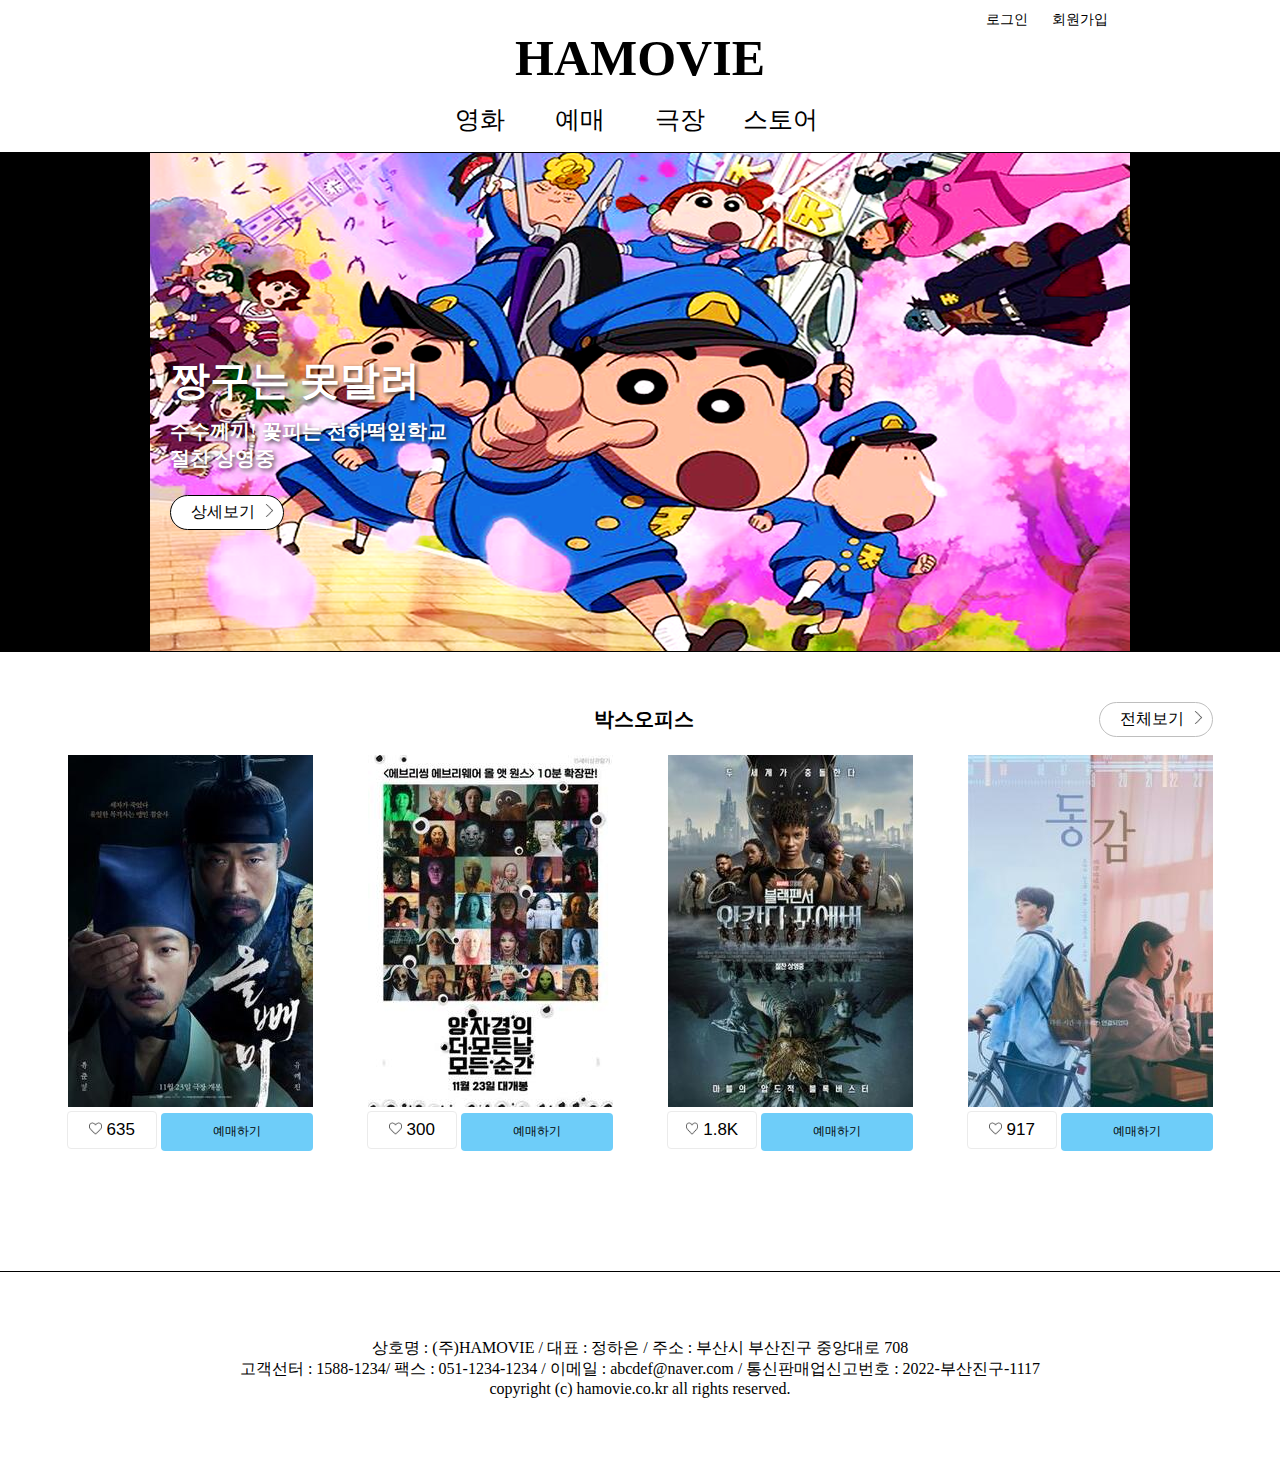
<file: index.html>
<!DOCTYPE html>
<html lang="en">

<head>
    <meta charset="UTF-8">
    <meta http-equiv="X-UA-Compatible" content="IE=edge">
    <meta name="viewport" content="width=device-width, initial-scale=1.0">
    <title>HAMOVIE</title>
    <link rel="stylesheet" href="/style/index.css">
</head>

<body>
    <div class="header">
        <div class="before">
            <a href="login.html" title="로그인">로그인</a>
            <a href="sign_up.html" title="회원가입">회원가입</a>
        </div>




        <div class="name">
            <a href="index.html" class="h1" title="HAMOVIE">HAMOVIE</a>
        </div>


        <div class="navbar">
            <ul>
                <li><a href="allmovie.html" title="전체 영화 페이지로 이동">영화</a></li>
                <li><a href="book.html" title="예매 페이지로 이동">예매</a></li>
                <li><a href="theater.html" title="극장 페이지로 이동">극장</a></li>
                <li><a href="store.html"title="스토어 페이지로 이동">스토어</a></li>
            </ul>
        </div>
        <div>


            <div class="videobackground">
                <div class="movievideo">
                    <div class="text">
                        <strong class="movie_title">짱구는 못말려</strong>
                        <span class="movieSelection_txt">수수께끼! 꽃피는 천하떡잎학교<br>절찬 상영중</span><br>
                        <a href="#" class="lookButton">상세보기&nbsp;&nbsp;<img src="/image/arrows.png" class="arrows"></a>
                    </div>
                </div>

            </div>


            
            <div class="poster_button_wrap">
                <div class="poster_title_wrap">
                    <p class="poster_title">박스오피스</p>
                </div>
                <a href="allmovie.html" class="poster_button">전체보기&nbsp;&nbsp;<img src="/image/arrows.png" class="arrows"></a>
            </div>


            <div class="poster_wrap">


                <div class="poster_button_wrap1">
                    <div class="movie_poster1">
                        <div class="poster1"><img src="/main_page_movie_image/movie1.jpg" alt="올빼미 영화 포스터 사진"></div>
                    </div>
                    <button type="button" class="like1"><img src="/image/like_icon.png" class="like_icon"> 635</button>
                    <button class="bookbutton1">예매하기</button>
                </div>
                <div class="poster_button_wrap1">
                    <div class="movie_poster1">
                        <div class="poster1"><img src="/main_page_movie_image/movie2.jpg" alt="양 자경의 더 모든날 모든 순간 영화 포스터 사진"></div>
                    </div>

                    <button type="button" class="like1"><img src="/image/like_icon.png" class="like_icon"> 300</button>
                    <button class="bookbutton1">예매하기</button>
                </div>
                <div class="poster_button_wrap1">
                    <div class="movie_poster1">
                        <div class="poster1"><img src="/main_page_movie_image/movie3.jpg" alt="블랙팬서 와칸다 포에버 영화 포스터 사진"></div>
                    </div>

                    <button type="button" class="like1"><img src="/image/like_icon.png" class="like_icon"> 1.8K</button>
                    <button class="bookbutton1">예매하기</button>
                </div>
                <div class="poster_button_wrap1">
                    <div class="movie_poster1">
                        <div class="poster1"><img src="/main_page_movie_image/movie4.jpg" alt="동감 영화 포스터 사진"></div>
                    </div>

                    <button type="button" class="like1"><img src="/image/like_icon.png" class="like_icon"> 917</button>
                    <button class="bookbutton1">예매하기</button>
                </div>

            </div>




            <footer>
                <div class="footer_wrap">
                    <p>상호명 : (주)HAMOVIE / 대표 : 정하은 / 주소 : 부산시 부산진구 중앙대로 708<br>
                        고객선터 : 1588-1234/ 팩스 : 051-1234-1234 / 이메일 : abcdef@naver.com / 통신판매업신고번호 : 2022-부산진구-1117<br>
                        <span>copyright (c) hamovie.co.kr all rights reserved.</span>
                    </p>
                </div>
            </footer>

</body>

</html>
</file>
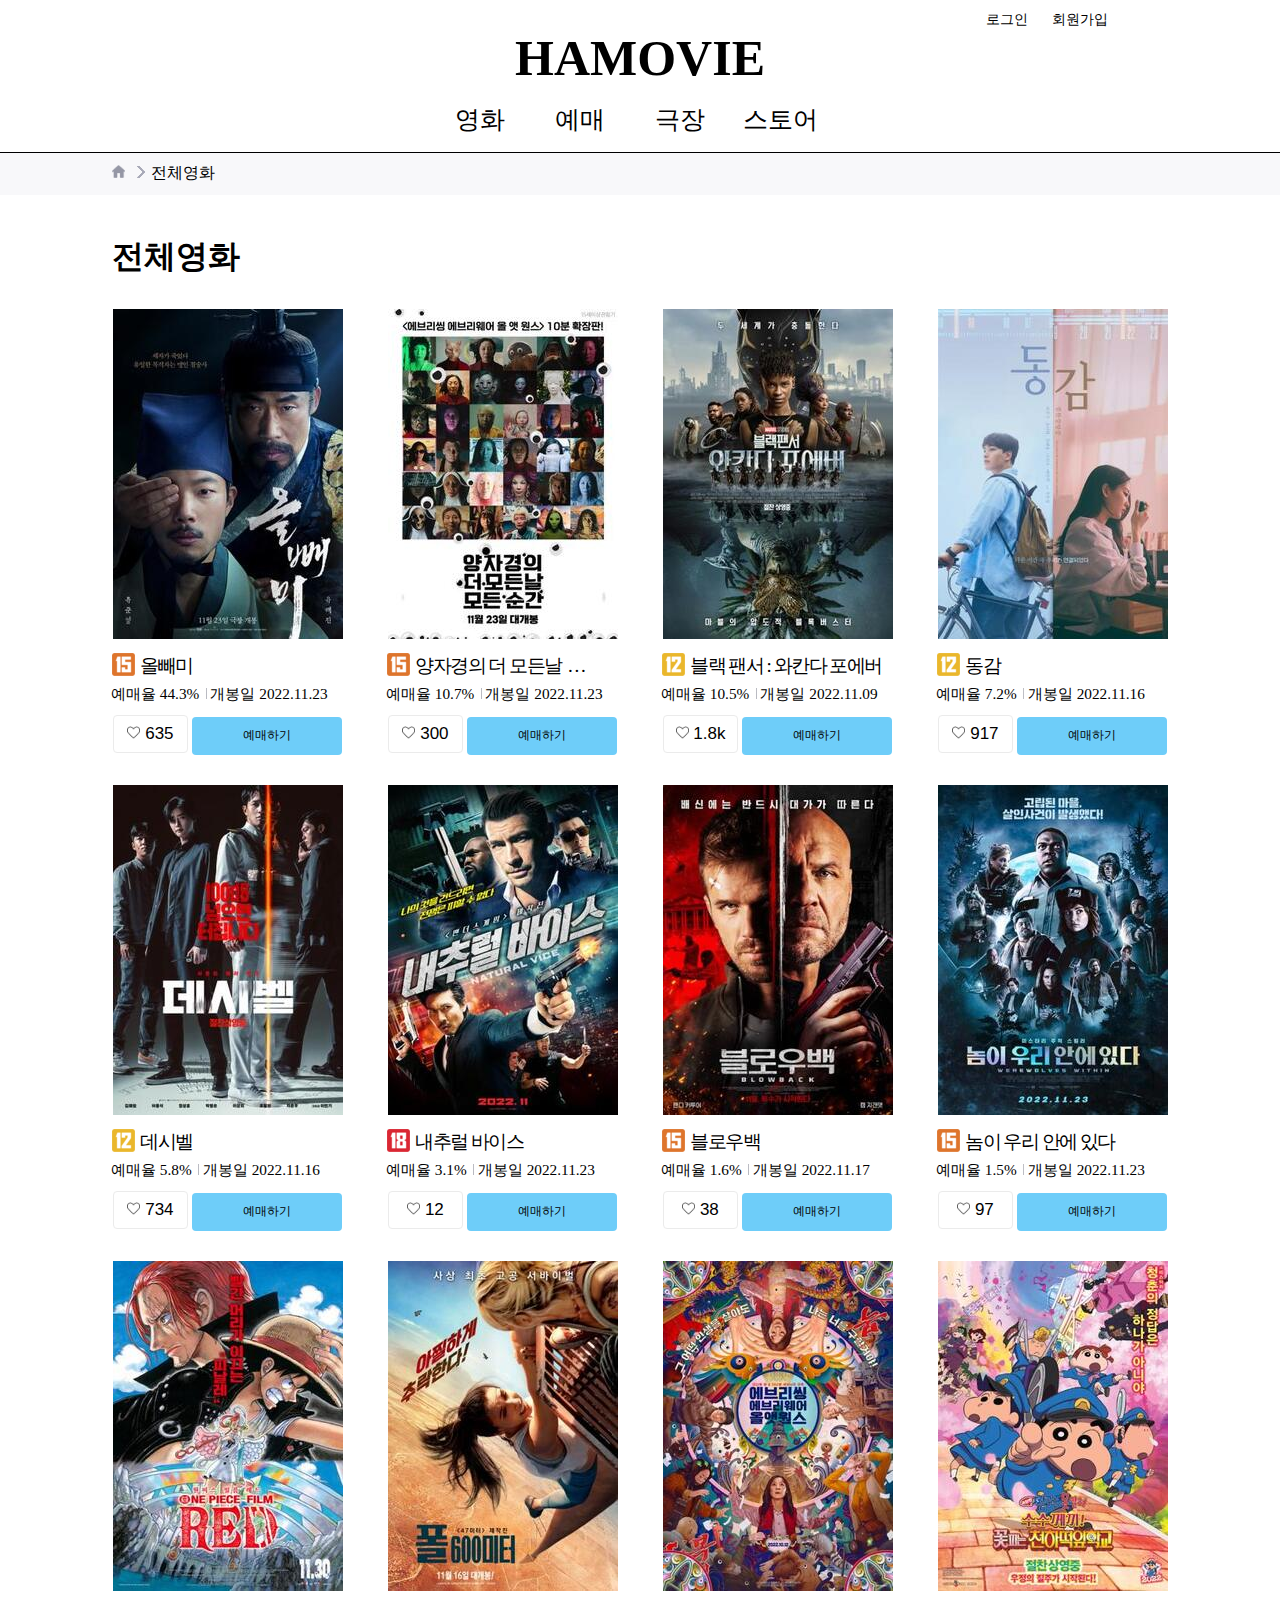
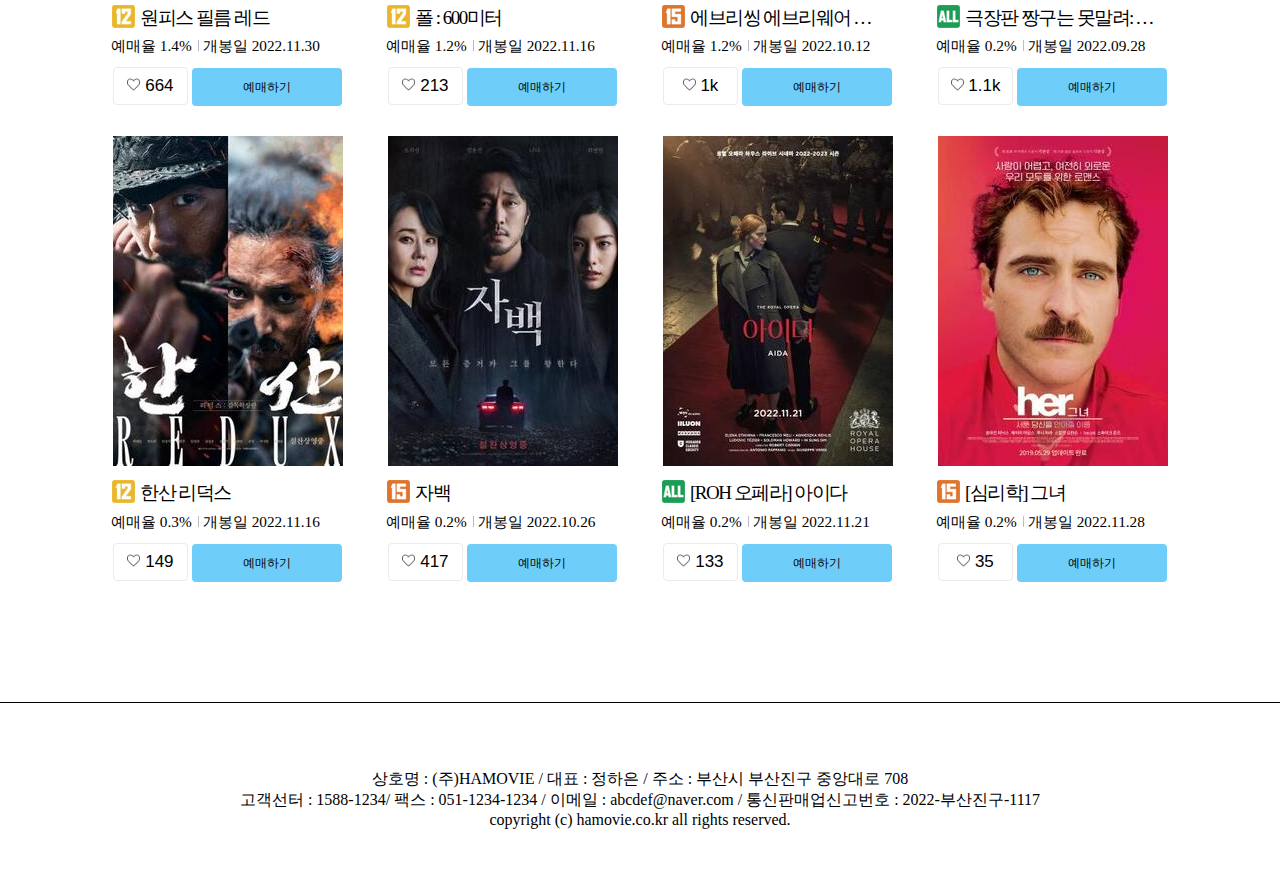
<file: allmovie.html>
<!DOCTYPE html>
<html lang="en">

<head>
    <meta charset="UTF-8">
    <meta http-equiv="X-UA-Compatible" content="IE=edge">
    <meta name="viewport" content="width=device-width, initial-scale=1.0">
    <title>HAMOVIE:전체 영화</title>
    <link rel="stylesheet" href="/style/allmovie.css">
</head>

<body>
    <div class="header">
        <div class="before">
            <a href="login.html" title="로그인">로그인</a>
            <a href="sign_up.html" title="회원가입">회원가입</a>
        </div>




        <div class="name">
            <a href="index.html" class="h1" title="HAMOVIE">HAMOVIE</a>
        </div>


        <div class="navbar">
            <ul>
                <li><a href="allmovie.html" title="전체 영화 페이지로 이동">영화</a></li>
                <li><a href="book.html" title="예매 페이지로 이동">예매</a></li>
                <li><a href="theater.html" title="극장 페이지로 이동">극장</a></li>
                <li><a href="store.html"title="스토어 페이지로 이동">스토어</a></li>
            </ul>
        </div>
        <div>


            <div class="page_util">
                <div class="inner_wrap">
                    <div class="location">
                        <a href="index.html" title="홈 화면으로 이동"><img src="/image/home.png" class="home_icon"></a><span
                            class="util_arrows"></span>
                        <a href="allmovie.html" class="pull_page" title="전체영화 페이지로 이동">전체영화</a>
                    </div>
                </div>
            </div>




            <div class="inner_wrap">

                <div class="full_poster_title">
                    <h1>전체영화</h1>
                </div>
                <div class="poster_wrap">
                    <div class="poster_button_wrap1">
                        <div class="movie_poster1">
                            <div class="poster1"><img src="/all_movie_image/movie1.jpg" alt="올빼미 영화 포스터 사진"></div>
                            <div class="poster_name"><img src="/image/15.png" class="age_icon"><span>올빼미</span></div>
                            <p>예매율 44.3%<img src="/image/line.png" class="line"> <span class="day">개봉일 2022.11.23</span></p>
                        </div>
                        <button type="button" class="like1"><img src="/image/like_icon.png" class="like_icon"> 635</button>
                        <button class="bookbutton1">예매하기</button>
                    </div>
                    <div class="poster_button_wrap1">
                        <div class="movie_poster1">
                            <div class="poster1"><img src="/all_movie_image/movie2.jpg" alt="양자경의 더 모든날 모든 순간 영화 포스터 사진"></div>
                            <div class="poster_name"><img src="/image/15.png" class="age_icon"><span>양자경의 더 모든날&nbsp&nbsp. . .</span></div>
                            <p>예매율 10.7%<img src="/image/line.png" class="line"> <span class="day">개봉일 2022.11.23</span></p>
                        </div>

                        <button type="button" class="like1"><img src="/image/like_icon.png" class="like_icon"> 300</button>
                        <button class="bookbutton1">예매하기</button>
                    </div>
                    <div class="poster_button_wrap1">
                        <div class="movie_poster1">
                            <div class="poster1"><img src="/all_movie_image/movie3.jpg" alt="블랙팬서 와칸다 포에버 영화 포스터 사진"></div>
                            <div class="poster_name"><img src="/image/12.png" class="age_icon"><span>블랙 팬서 : 와칸다 포에버</span></div>
                            <p>예매율 10.5%<img src="/image/line.png" class="line"> <span class="day">개봉일 2022.11.09</span></p>
                        </div>

                        <button type="button" class="like1"><img src="/image/like_icon.png" class="like_icon"> 1.8k</button>
                        <button class="bookbutton1">예매하기</button>
                    </div>
                    <div class="poster_button_wrap1">
                        <div class="movie_poster1">
                            <div class="poster1"><img src="/all_movie_image/movie4.jpg" alt="동감 영화 포스터 사진"></div>
                            <div class="poster_name"><img src="/image/12.png" class="age_icon"><span>동감</span></div>
                            <p>예매율 7.2%<img src="/image/line.png" class="line"> <span class="day">개봉일 2022.11.16</span></p>
                        </div>

                        <button type="button" class="like1"><img src="/image/like_icon.png" class="like_icon"> 917</button>
                        <button class="bookbutton1">예매하기</button>
                    </div>
                </div>
                <div class="poster_wrap">
                    <div class="poster_button_wrap1">
                        <div class="movie_poster1">
                            <div class="poster1"><img src="/all_movie_image/movie5.jpg" alt="데시벨 영화 포스터 사진"></div>
                            <div class="poster_name"><img src="/image/12.png" class="age_icon"><span>데시벨</span></div>
                            <p>예매율 5.8%<img src="/image/line.png" class="line"> <span class="day">개봉일 2022.11.16</span></p>
                        </div>
                        <button type="button" class="like1"><img src="/image/like_icon.png" class="like_icon"> 734</button>
                        <button class="bookbutton1">예매하기</button>
                    </div>
                    <div class="poster_button_wrap1">
                        <div class="movie_poster1">
                            <div class="poster1"><img src="/all_movie_image/movie6.jpg" alt="내추럴 바이스 영화 포스터 사진"></div>
                            <div class="poster_name"><img src="/image/18.png" class="age_icon"><span>내추럴 바이스</span></div>
                            <p>예매율 3.1%<img src="/image/line.png" class="line"> <span class="day">개봉일 2022.11.23</span></p>
                        </div>

                        <button type="button" class="like1"><img src="/image/like_icon.png" class="like_icon"> 12</button>
                        <button class="bookbutton1">예매하기</button>
                    </div>
                    <div class="poster_button_wrap1">
                        <div class="movie_poster1">
                            <div class="poster1"><img src="/all_movie_image/movie7.jpg" alt="블로우백 영화 포스터 사진"></div>
                            <div class="poster_name"><img src="/image/15.png" class="age_icon"><span>블로우백</span></div>
                            <p>예매율 1.6%<img src="/image/line.png" class="line"> <span class="day">개봉일 2022.11.17</span></p>
                        </div>

                        <button type="button" class="like1"><img src="/image/like_icon.png" class="like_icon"> 38</button>
                        <button class="bookbutton1">예매하기</button>
                    </div>
                    <div class="poster_button_wrap1">
                        <div class="movie_poster1">
                            <div class="poster1"><img src="/all_movie_image/movie8.jpg" alt="놈이 우리 안에 있다 영화 포스터 사진"></div>
                            <div class="poster_name"><img src="/image/15.png" class="age_icon"><span>놈이 우리 안에 있다</span></div>
                            <p>예매율 1.5%<img src="/image/line.png" class="line"> <span class="day">개봉일 2022.11.23</span></p>
                        </div>

                        <button type="button" class="like1"><img src="/image/like_icon.png" class="like_icon"> 97</button>
                        <button class="bookbutton1">예매하기</button>
                    </div>
                </div>
                <div class="poster_wrap">
                    <div class="poster_button_wrap1">
                        <div class="movie_poster1">
                            <div class="poster1"><img src="/all_movie_image/movie9.jpg" alt="원피스 필름 레드 영화 포스터 사진 "></div>
                            <div class="poster_name"><img src="/image/12.png" class="age_icon"><span>원피스 필름 레드</span></div>
                            <p>예매율 1.4%<img src="/image/line.png" class="line"> <span class="day">개봉일  2022.11.30</span></p>
                        </div>
                        <button type="button" class="like1"><img src="/image/like_icon.png" class="like_icon"> 664</button>
                        <button class="bookbutton1">예매하기</button>
                    </div>
                    <div class="poster_button_wrap1">
                        <div class="movie_poster1">
                            <div class="poster1"><img src="/all_movie_image/movie10.jpg" alt="폴600미터 영화 포스터 사진"></div>
                            <div class="poster_name"><img src="/image/12.png" class="age_icon"><span>폴 : 600미터</span></div>
                            <p>예매율 1.2%<img src="/image/line.png" class="line"> <span class="day">개봉일 2022.11.16</span></p>
                        </div>

                        <button type="button" class="like1"><img src="/image/like_icon.png" class="like_icon"> 213</button>
                        <button class="bookbutton1">예매하기</button>
                    </div>
                    <div class="poster_button_wrap1">
                        <div class="movie_poster1">
                            <div class="poster1"><img src="/all_movie_image/movie11.jpg" alt="에브리씽 에브리웨어 올앳원스 영화 포스터 사진"></div>
                            <div class="poster_name"><img src="/image/15.png" class="age_icon"><span>에브리씽 에브리웨어 . . .</span></div>
                            <p>예매율 1.2%<img src="/image/line.png" class="line"> <span class="day">개봉일 2022.10.12</span></p>
                        </div>

                        <button type="button" class="like1"><img src="/image/like_icon.png" class="like_icon"> 1k</button>
                        <button class="bookbutton1">예매하기</button>
                    </div>
                    <div class="poster_button_wrap1">
                        <div class="movie_poster1">
                            <div class="poster1"><img src="/all_movie_image/movie12.jpg" alt="극장판 짱구는 못말려 수수께끼! 꽃피는 천하떡잎학교 포스터 사진"></div>
                            <div class="poster_name"><img src="/image/ALL.png" class="age_icon"><span>극장판 짱구는 못말려: . . . </span></div>
                            <p>예매율 0.2%<img src="/image/line.png" class="line"> <span class="day">개봉일 2022.09.28</span></p>
                        </div>

                        <button type="button" class="like1"><img src="/image/like_icon.png" class="like_icon"> 1.1k</button>
                        <button class="bookbutton1">예매하기</button>
                    </div>
                </div>
                <div class="poster_wrap">
                    <div class="poster_button_wrap1">
                        <div class="movie_poster1">
                            <div class="poster1"><img src="/all_movie_image/movie13.jpg" alt="한산 리덕스 영화 포스터 사진"></div>
                            <div class="poster_name"><img src="/image/12.png" class="age_icon"><span>한산 리덕스</span></div>
                            <p>예매율 0.3%<img src="/image/line.png" class="line"> <span class="day">개봉일 2022.11.16</span></p>
                        </div>
                        <button type="button" class="like1"><img src="/image/like_icon.png" class="like_icon"> 149</button>
                        <button class="bookbutton1">예매하기</button>
                    </div>
                    <div class="poster_button_wrap1">
                        <div class="movie_poster1">
                            <div class="poster1"><img src="/all_movie_image/movie14.jpg" alt="자백 영화 포스터 사진"></div>
                            <div class="poster_name"><img src="/image/15.png" class="age_icon"><span>자백</span></div>
                            <p>예매율 0.2%<img src="/image/line.png" class="line"> <span class="day">개봉일 2022.10.26</span></p>
                        </div>

                        <button type="button" class="like1"><img src="/image/like_icon.png" class="like_icon"> 417</button>
                        <button class="bookbutton1">예매하기</button>
                    </div>
                    <div class="poster_button_wrap1">
                        <div class="movie_poster1">
                            <div class="poster1"><img src="/all_movie_image/movie15.jpg" alt="[ROH 오페라] 아이다 영화 포스터 사진"></div>
                            <div class="poster_name"><img src="/image/ALL.png" class="age_icon"><span>[ROH 오페라] 아이다</span></div>
                            <p>예매율 0.2%<img src="/image/line.png" class="line"> <span class="day">개봉일 2022.11.21</span></p>
                        </div>

                        <button type="button" class="like1"><img src="/image/like_icon.png" class="like_icon"> 133</button>
                        <button class="bookbutton1">예매하기</button>
                    </div>
                    <div class="poster_button_wrap1">
                        <div class="movie_poster1">
                            <div class="poster1"><img src="/all_movie_image/movie16.jpg" alt="her [심리학] 그녀 영화 포스터 사진"></div>
                            <div class="poster_name"><img src="/image/15.png" class="age_icon"><span>[심리학] 그녀</span></div>
                            <p>예매율 0.2%<img src="/image/line.png" class="line"> <span class="day">개봉일 2022.11.28</span></p>
                        </div>

                        <button type="button" class="like1"><img src="/image/like_icon.png" class="like_icon"> 35</button>
                        <button class="bookbutton1">예매하기</button>
                    </div>
                </div>
            </div>


            <footer>
                <div class="footer_wrap">
                    <p>상호명 : (주)HAMOVIE / 대표 : 정하은 / 주소 : 부산시 부산진구 중앙대로 708<br>
                        고객선터 : 1588-1234/ 팩스 : 051-1234-1234 / 이메일 : abcdef@naver.com / 통신판매업신고번호 : 2022-부산진구-1117<br>
                        <span>copyright (c) hamovie.co.kr all rights reserved.</span>
                    </p>
                </div>
            </footer>

</body>

</html>
</file>
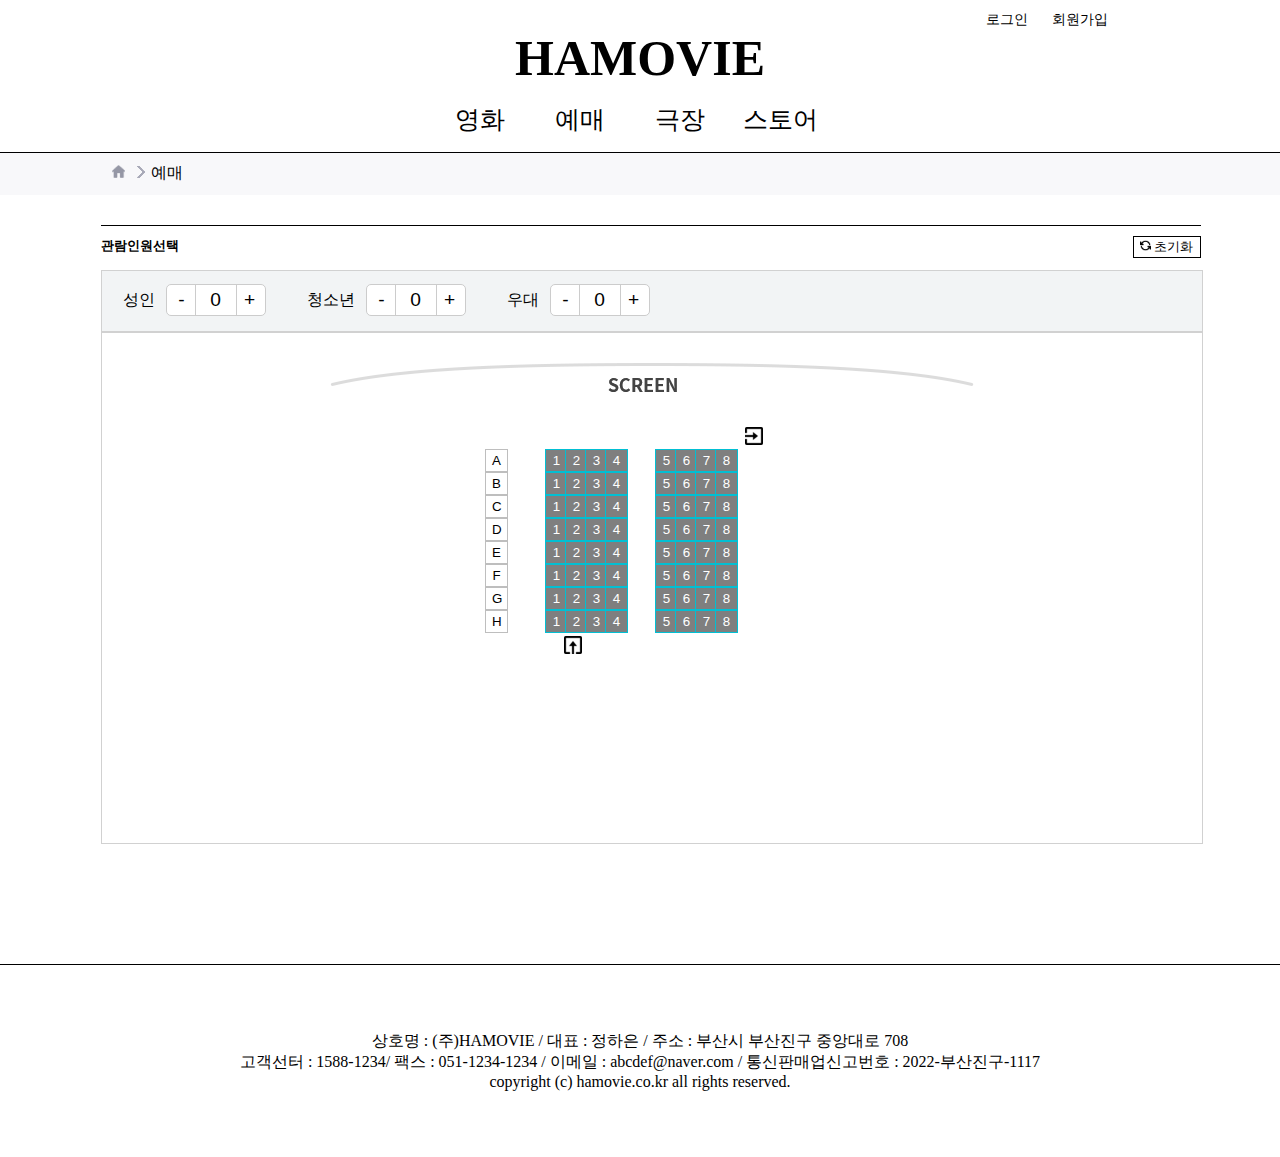
<file: book.html>
<!DOCTYPE html>
<html lang="en">

<head>
    <meta charset="UTF-8">
    <meta http-equiv="X-UA-Compatible" content="IE=edge">
    <meta name="viewport" content="width=device-width, initial-scale=1.0">
    <title>HAMOVIE:예매</title>
    <link rel="stylesheet" href="/style/book.css">
</head>

<body>
    <div class="header">
        <div class="before">
            <a href="login.html" title="로그인">로그인</a>
            <a href="sign_up.html" title="회원가입">회원가입</a>
        </div>




        <div class="name">
            <a href="index.html" class="h1" title="HAMOVIE">HAMOVIE</a>
        </div>


        <div class="navbar">
            <ul>
                <li><a href="allmovie.html" title="전체 영화 페이지로 이동">영화</a></li>
                <li><a href="book.html" title="예매 페이지로 이동">예매</a></li>
                <li><a href="theater.html" title="극장 페이지로 이동">극장</a></li>
                <li><a href="store.html"title="스토어 페이지로 이동">스토어</a></li>
            </ul>
        </div>
        <div>


            <div class="page_util">
                <div class="inner_wrap">
                    <div class="location">
                        <a href="index.html" title="홈 화면으로 이동"><img src="/image/home.png" class="home_icon"></a><span
                            class="util_arrows"></span>
                        <a href="book.html" class="pull_page" title="예매 페이지로 이동">예매</a>
                    </div>
                </div>
            </div>




            <div class="book_wrap">
                <div class="book_title">
                    <h5>관람인원선택</h5>
                    <button><a href="#"><img src="/image/reset.png" alt="리셋 아이콘">&nbsp초기화</a></button>
                </div>
                <div class="book_main">
                    <div class="book_main_header">
                        <div class="cell">
                            <p>성인</p>
                            <div class="count">
                                <div class="minus"><button class="minus_button" title="성인 좌석 선택 감소">-</button></div>
                                <div class="number"><button class="now" title="성인 현재 좌석 선택 수">0</button></div>
                                <div class="plus"><button class="plus_button" title="성인 좌석 선택 증가">+</button></div>
                            </div>
                        </div>
                        <div class="cell1">
                            <p>청소년</p>
                            <div class="count">
                                <div class="minus"><button class="minus_button" title="청소년 좌석 선택 감소">-</button></div>
                                <div class="number"><button class="now" title="청소년 현재 좌석 선택 수">0</button></div>
                                <div class="plus"><button class="plus_button" title="청소년 좌석 선택 증가">+</button></div>
                            </div>
                        </div>
                        <div class="cell2">
                            <p>우대</p>
                            <div class="count">
                                <div class="minus"><button class="minus_button" title="우대 좌석 선택 감소">-</button></div>
                                <div class="number"><button class="now" title="우대 현재 좌석 선택 수">0</button></div>
                                <div class="plus"><button class="plus_button" title="우대 좌석 선택 증가">+</button></div>
                            </div>
                        </div>
                    </div>
                </div>
                <div class="seat_choice">
                    <div class="screen_img"><img src="/image/screen.png" alt="스크린"></div>
                    <img src="/image/exit.png" alt="exit" class="top_exit">
                    <div class="row">
                        <button class="btn-seat-row" title="A행">A</button>
                        <button class="seat" title="A1">1</button>
                        <button class="seat" title="A2">2</button>
                        <button class="seat" title="A3">3</button>
                        <button class="seat seat4" title="A4">4</button>
                        <button class="seat" title="A5">5</button>
                        <button class="seat" title="A6">6</button>
                        <button class="seat" title="A7">7</button>
                        <button class="seat" title="A8">8</button>
                    </div>
                    <div class="row">
                        <button class="btn-seat-row" title="B행">B</button>
                        <button class="seat" title="B1">1</button>
                        <button class="seat" title="B2">2</button>
                        <button class="seat" title="B3">3</button>
                        <button class="seat seat4" title="B4">4</button>
                        <button class="seat" title="B5">5</button>
                        <button class="seat" title="B6">6</button>
                        <button class="seat" title="B7">7</button>
                        <button class="seat" title="B8">8</button>
                    </div>
                    <div class="row">
                        <button class="btn-seat-row" title="C행">C</button>
                        <button class="seat" title="C1">1</button>
                        <button class="seat" title="C2">2</button>
                        <button class="seat" title="C3">3</button>
                        <button class="seat seat4" title="C4">4</button>
                        <button class="seat" title="C5">5</button>
                        <button class="seat" title="C6">6</button>
                        <button class="seat" title="C7">7</button>
                        <button class="seat" title="C8">8</button>
                    </div>
                    <div class="row">
                        <button class="btn-seat-row" title="D행">D</button>
                        <button class="seat" title="D1">1</button>
                        <button class="seat" title="D2">2</button>
                        <button class="seat" title="D3">3</button>
                        <button class="seat seat4" title="D4">4</button>
                        <button class="seat" title="D5">5</button>
                        <button class="seat" title="D6">6</button>
                        <button class="seat" title="D7">7</button>
                        <button class="seat" title="D8">8</button>
                    </div>
                    <div class="row">
                        <button class="btn-seat-row" title="E행">E</button>
                        <button class="seat" title="E1">1</button>
                        <button class="seat" title="E2">2</button>
                        <button class="seat" title="E3">3</button>
                        <button class="seat seat4" title="E4">4</button>
                        <button class="seat" title="E5">5</button>
                        <button class="seat" title="E6">6</button>
                        <button class="seat" title="E7">7</button>
                        <button class="seat" title="E8">8</button>
                    </div>
                    <div class="row">
                        <button class="btn-seat-row" title="F행">F</button>
                        <button class="seat" title="F1">1</button>
                        <button class="seat" title="F2">2</button>
                        <button class="seat" title="F3">3</button>
                        <button class="seat seat4" title="F4">4</button>
                        <button class="seat" title="F5">5</button>
                        <button class="seat" title="F6">6</button>
                        <button class="seat" title="F7">7</button>
                        <button class="seat" title="F8">8</button>
                    </div>
                    <div class="row">
                        <button class="btn-seat-row" title="G행">G</button>
                        <button class="seat" title="G1">1</button>
                        <button class="seat" title="G2">2</button>
                        <button class="seat" title="G3">3</button>
                        <button class="seat seat4" title="G4">4</button>
                        <button class="seat" title="G5">5</button>
                        <button class="seat" title="G6">6</button>
                        <button class="seat" title="G7">7</button>
                        <button class="seat" title="G8">8</button>
                    </div>
                    <div class="row">
                        <button class="btn-seat-row" title="H행">H</button>
                        <button class="seat" title="H1">1</button>
                        <button class="seat" title="H2">2</button>
                        <button class="seat" title="H3">3</button>
                        <button class="seat seat4" title="H4">4</button>
                        <button class="seat" title="H5">5</button>
                        <button class="seat" title="H6">6</button>
                        <button class="seat" title="H7">7</button>
                        <button class="seat" title="H8">8</button>
                    </div>
                    <img src="/image/exit.png" alt="exit" class="bottom_exit">
                </div>
            </div>

            <footer>
                <div class="footer_wrap">
                    <p>상호명 : (주)HAMOVIE / 대표 : 정하은 / 주소 : 부산시 부산진구 중앙대로 708<br>
                        고객선터 : 1588-1234/ 팩스 : 051-1234-1234 / 이메일 : abcdef@naver.com / 통신판매업신고번호 : 2022-부산진구-1117<br>
                        <span>copyright (c) hamovie.co.kr all rights reserved.</span>
                    </p>
                </div>
            </footer>

</body>

</html>
</file>
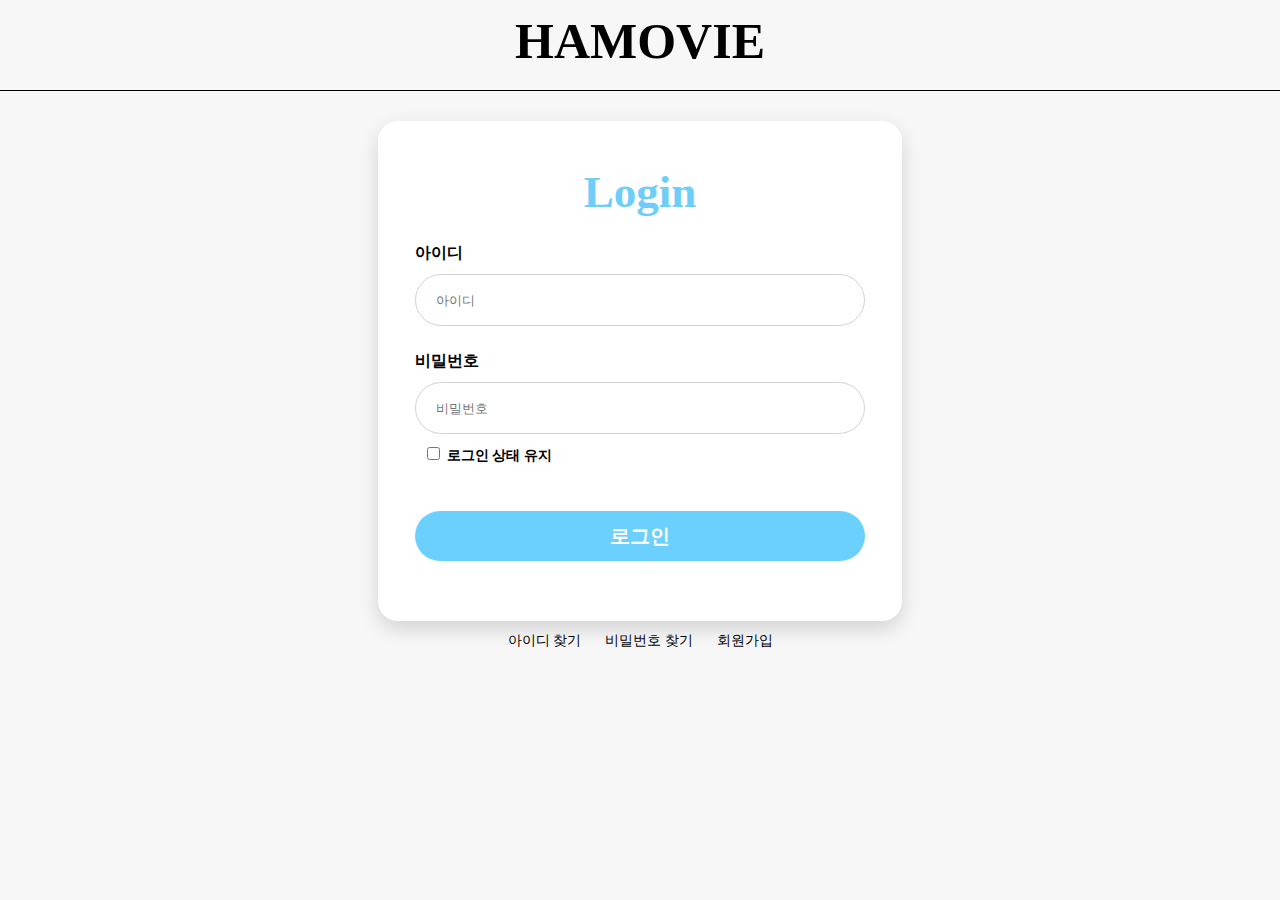
<file: login.html>
<!DOCTYPE html>
<html lang="en">

<head>
    <meta charset="UTF-8">
    <meta http-equiv="X-UA-Compatible" content="IE=edge">
    <meta name="viewport" content="width=device-width, initial-scale=1.0">
    <title>로그인</title>
    <link rel="stylesheet" href="/style/login.css">
</head>

<body>

    <div class="header">
        <div class="name">
            <a href="index.html" class="h1" title="HAMOVIE">HAMOVIE</a>
        </div>
    </div>



    <div class="login_form_wrap">
        <div class="login_form">
            <h1 class="loginHead">
                <p>Login</p>
            </h1>
            <div class="login_id">
                <h4>아이디</h4><br>
                <input type="text" placeholder="아이디" id="user_id"><br>
            </div>
            <div class="login_password">
                <h4>비밀번호</h4><br>
                <input type="password" placeholder="비밀번호" id="user_password">
            </div>
            <div class="login_bottom">
                <input type="checkbox" id="keepCheckbox">
                <label for="keepCheckbox" id="keepLabel">로그인 상태 유지</label>
            </div>
            <a href="#"><input type="button" value="로그인" id="login_send"></a><br>
            <div class="find">
            <a href="#" class="idFind">아이디 찾기</a>	
            <a href="#" class="passwordFind">비밀번호 찾기</a>
            <a href="sign_up.html" class="idSignUp">회원가입</a>	
        </div>
    </div>


<script>
let login_btn = document.querySelector('#login_send');
const putUserId = documnet.querySelector('#user_id');
const putUserPassword = documnet.querySelector('#user_password');
login_btn.onclick = function (){
    if(putUserId.value === '' && putUserPassword.value === ''){
        alert('아이디와 비밀번호를 입력해주세요');
    }
};

</script>



</body>

</html>
</file>
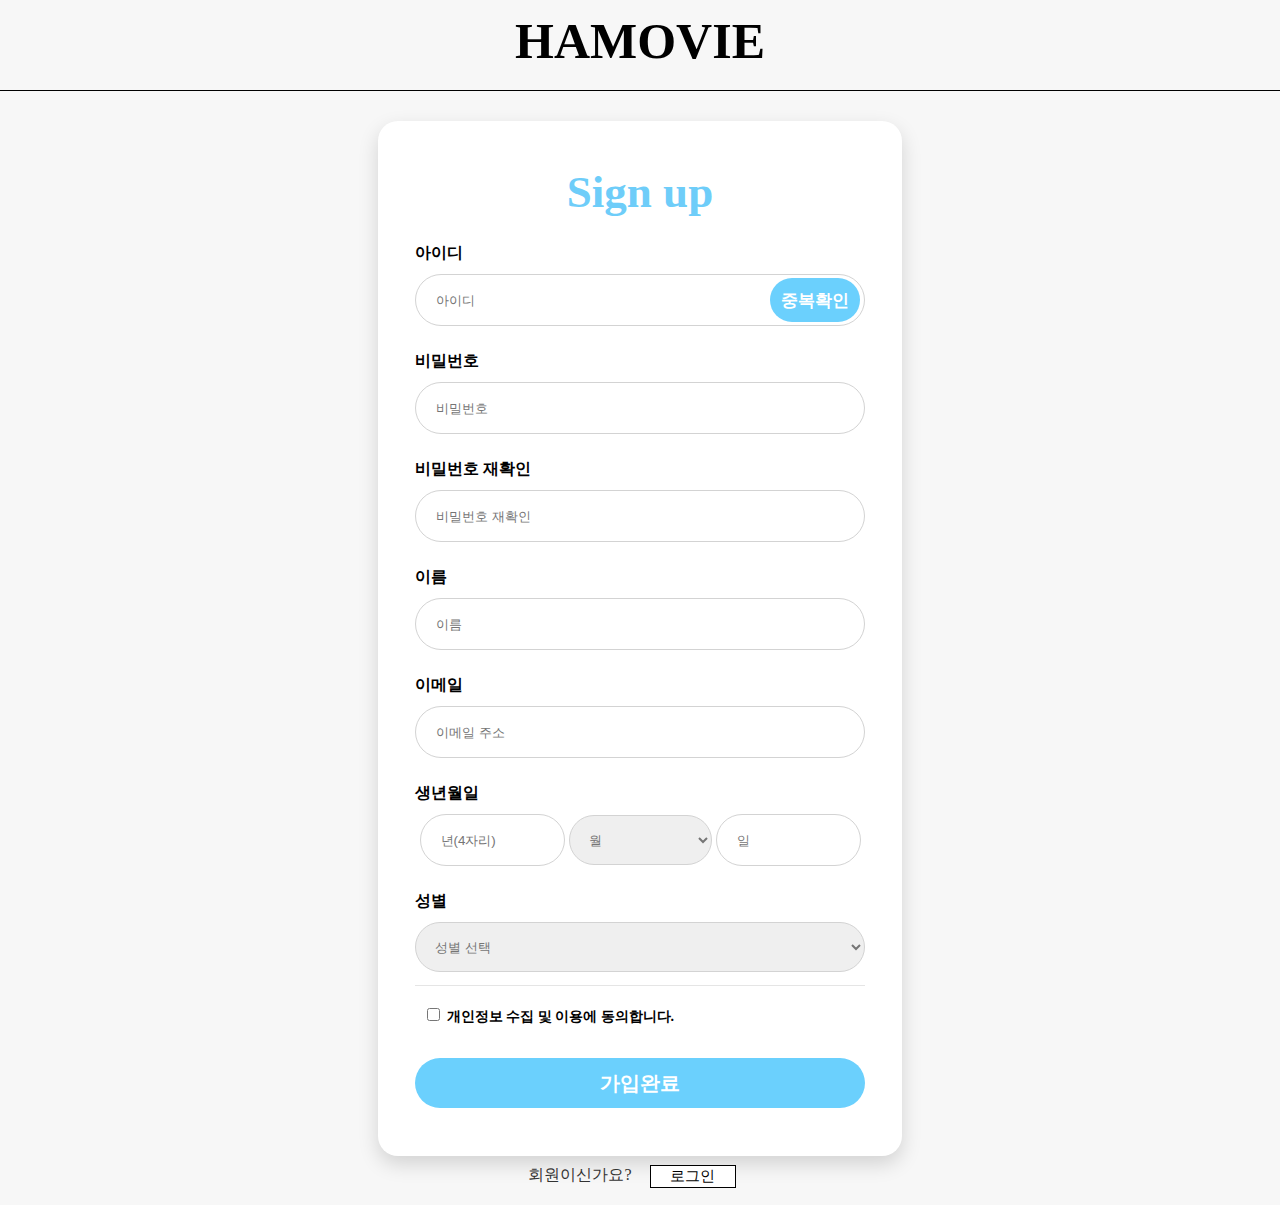
<file: sign_up.html>
<!DOCTYPE html>
<html lang="en">

<head>
    <meta charset="UTF-8">
    <meta http-equiv="X-UA-Compatible" content="IE=edge">
    <meta name="viewport" content="width=device-width, initial-scale=1.0">
    <title>회원가입</title>
    <link rel="stylesheet" href="/style/sign_up.css">
</head>

<body>







    <div class="header">
        <div class="name">
            <a href="index.html" class="h1" title="HAMOVIE">HAMOVIE</a>
        </div>
    </div>



    <div class="signUp_form_wrap">
        <div class="signUp_form">
            <h1 class="signUpHead">
                <p>Sign up</p>
            </h1>
            <div class="signUp_id">
                <h4>아이디</h4><br>
                <input type="text" placeholder="아이디" id="signUp_userid">
                <button id="signUp_userid_check">중복확인</button><br>
            </div>
            <div class="signUp">
                <h4>비밀번호</h4><br>
                <input type="password" placeholder="비밀번호" id="signUp_userpassword">
            </div>
            <div class="signUp">
                <h4>비밀번호 재확인</h4><br>
                <input type="password" placeholder="비밀번호 재확인" id="signUp_userpasswordcheck">
            </div>
            <div class="signUp">
                <h4>이름</h4><br>
                <input type="text" placeholder="이름" id="sign_name"><br>
            </div>
            <div class="signUp">
                <h4>이메일</h4><br>
                <input type="text" placeholder="이메일 주소" id="sing_email"><br>
            </div>
            <div class="signUp">
                <h4>생년월일</h4>
                <input type="text" maxlength='4' placeholder="년(4자리)" id="userBirth_year">
                <select name="month" id="userBirth_month">
                    <option disabled selected>월</option>
                    <option value="1월">1월</option>
                    <option value="2월">2월</option>
                    <option value="3월">3월</option>
                    <option value="4월">4월</option>
                    <option value="5월">5월</option>
                    <option value="6월">6월</option>
                    <option value="7월">7월</option>
                    <option value="8월">8월</option>
                    <option value="9월">9월</option>
                    <option value="10월">10월</option>
                    <option value="11월">11월</option>
                    <option value="12월">12월</option>
                </select>
                <input type="text" maxlength='2' placeholder="일" id="userBirth_day">
            </div>
            <div class="signUp">
                <h4>성별</h4><br>
                <select name="gender" id="userGender">
                    <option disabled selected>성별 선택</option>
                    <option value="man">남</option>
                    <option value="female">여</option>
                </select>
            </div>
            <div class="underLine"></div>
            <div class="signUp_bottom">
                <input type="checkbox" id="agreeCheckbox">
                <label for="agreeCheckbox" id="agreeLabel">개인정보 수집 및 이용에 동의합니다.</label>
            </div>
            <a href="#"><input type="button" value="가입완료" class="signUp_send"></a><br>
            <div class="SingUp_find">
                <P class="question">회원이신가요?</P>
                <a href="login.html" class="SignUpLogin"><input type="button" class="SignUpLoginButton" value="로그인"></a>
            </div>
        </div>






</body>

</html>
</file>
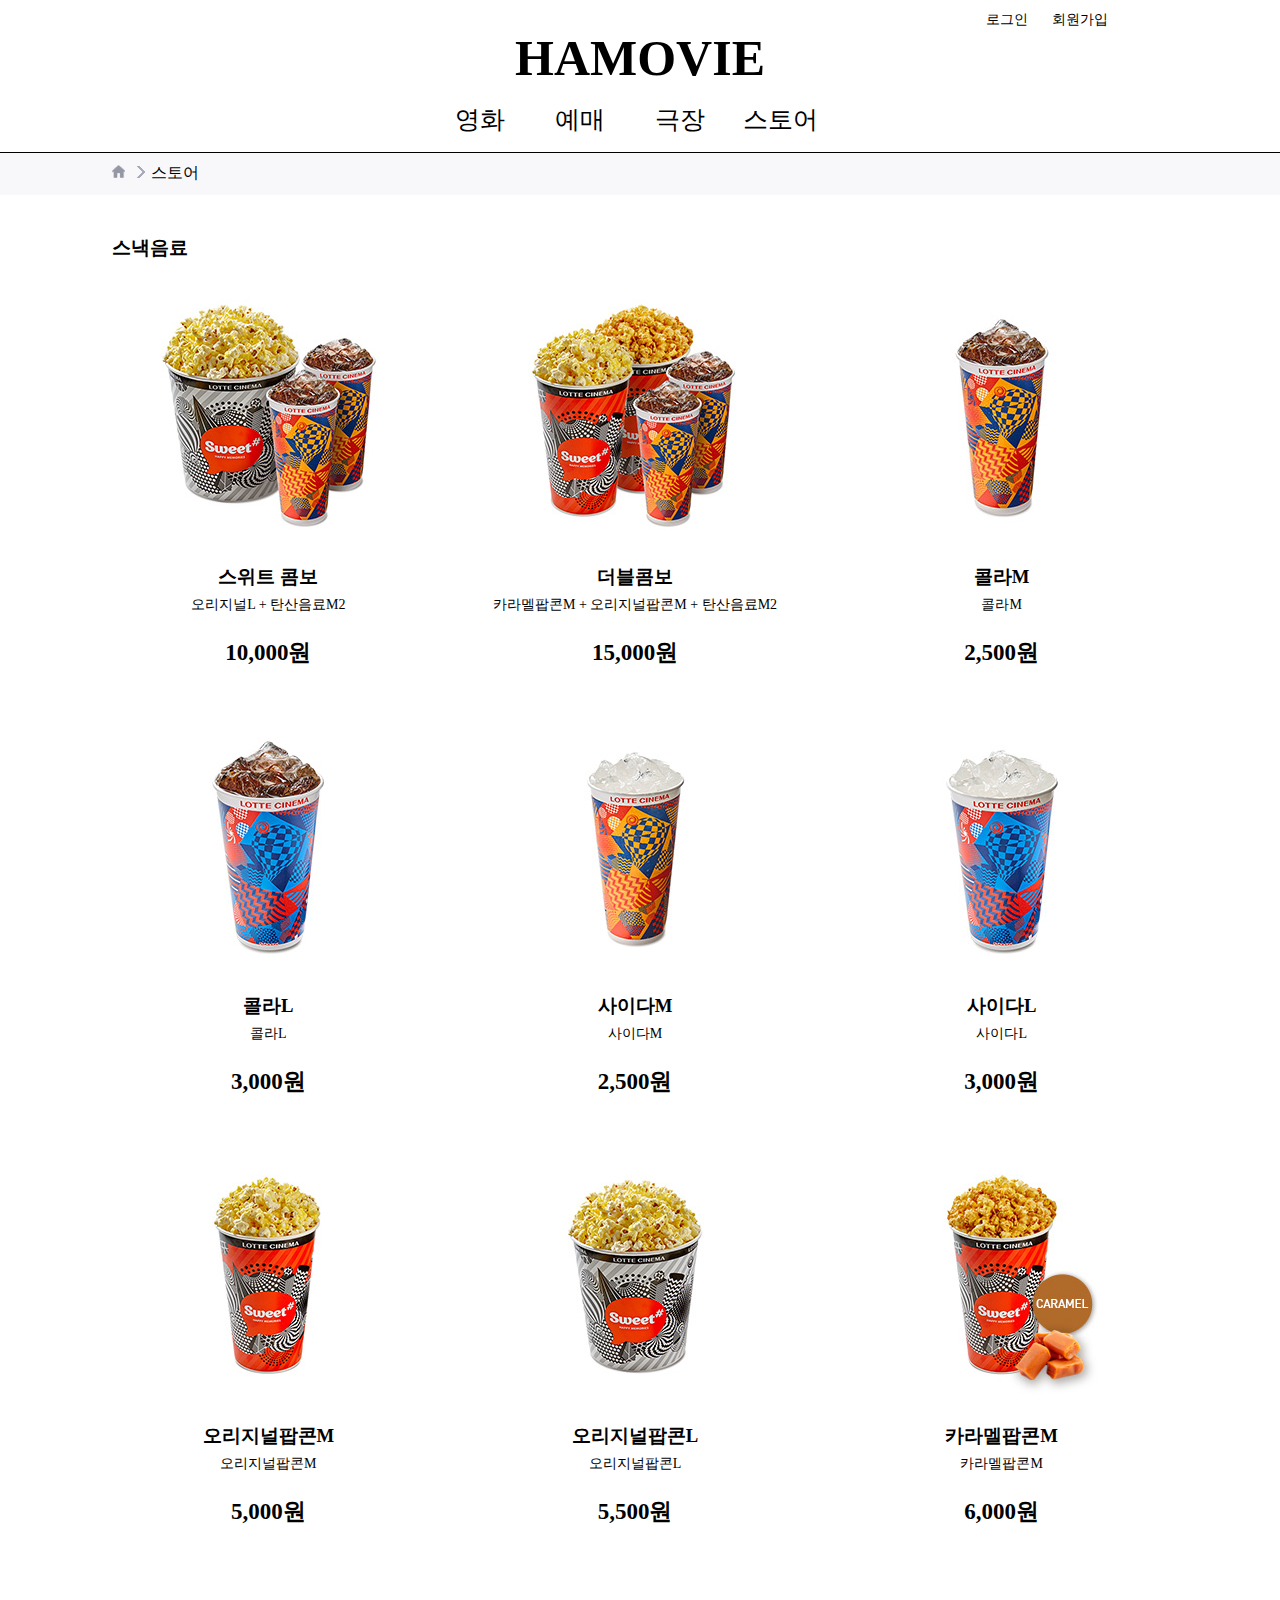
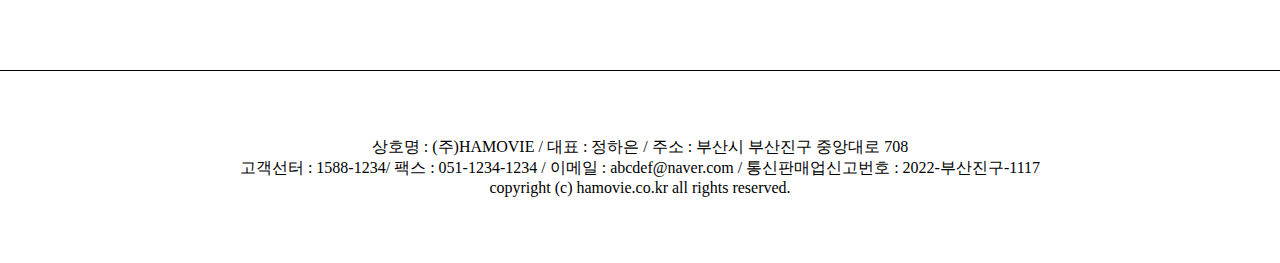
<file: store.html>
<!DOCTYPE html>
<html lang="en">

<head>
    <meta charset="UTF-8">
    <meta http-equiv="X-UA-Compatible" content="IE=edge">
    <meta name="viewport" content="width=device-width, initial-scale=1.0">
    <title>HAMOVIE:스토어</title>
    <link rel="stylesheet" href="/style/store.css">
</head>

<body>
    <div class="header">
        <div class="before">
            <a href="login.html" title="로그인">로그인</a>
            <a href="sign_up.html" title="회원가입">회원가입</a>
        </div>




        <div class="name">
            <a href="index.html" class="h1" title="HAMOVIE">HAMOVIE</a>
        </div>


        <div class="navbar">
            <ul>
                <li><a href="allmovie.html" title="전체 영화 페이지로 이동">영화</a></li>
                <li><a href="book.html" title="예매 페이지로 이동">예매</a></li>
                <li><a href="theater.html" title="극장 페이지로 이동">극장</a></li>
                <li><a href="store.html"title="스토어 페이지로 이동">스토어</a></li>
            </ul>
        </div>
        <div>


            <div class="page_util">
                <div class="inner_wrap">
                    <div class="location">
                        <a href="index.html" title="홈 화면으로 이동"><img src="/image/home.png" class="home_icon"></a><span
                            class="util_arrows"></span>
                        <a href="store.html" class="pull_page" title="스토어 페이지로 이동">스토어</a>
                    </div>
                </div>
            </div>




            <div class="inner_wrap">

                <div class="full_poster_title">
                    <h3>스낵음료</h3>
                </div>
                
                <div class="poster_wrap">
                    <div class="poster_button_wrap1">
                        <div class="movie_poster1">
                            <div class="poster1"><img src="/store_image/스위트콤보.jpg" alt="스위트콤보"></div>
                            <h3>스위트 콤보</h3>
                            <p class="full_name">오리지널L + 탄산음료M2</p>
                            <p class="price">10,000원</p>
                        </div>
                        
                    </div>
                    <div class="poster_button_wrap1">
                        <div class="movie_poster1">
                            <div class="poster1"><img src="/store_image/더블콤보.jpg" alt="더블콤보"></div>
                            <h3>더블콤보</h3>
                            <p class="full_name">카라멜팝콘M + 오리지널팝콘M + 탄산음료M2</p>
                            <p class="price">15,000원</p>
                        </div>
                    </div>
                    <div class="poster_button_wrap1">
                        <div class="movie_poster1">
                            <div class="poster1"><img src="/store_image/콜라M.jpg" alt="콜라M"></div>
                            <h3>콜라M</h3>
                            <p class="full_name">콜라M</p>
                            <p class="price">2,500원</p>
    
                        </div>
                    </div>
                </div>
                <div class="poster_wrap">
                    <div class="poster_button_wrap1">
                        <div class="movie_poster1">
                            <div class="poster1"><img src="/store_image/콜라L.jpg" alt="콜라L"></div>
                            <h3>콜라L</h3>
                            <p class="full_name">콜라L</p>
                            <p class="price">3,000원</p>
                        </div>
                        
                    </div>
                    <div class="poster_button_wrap1">
                        <div class="movie_poster1">
                            <div class="poster1"><img src="/store_image/사이다M.jpg" alt="사이다M"></div>
                            <h3>사이다M</h3>
                            <p class="full_name">사이다M</p>
                            <p class="price">2,500원</p>
                        </div>
                    </div>
                    <div class="poster_button_wrap1">
                        <div class="movie_poster1">
                            <div class="poster1"><img src="/store_image/사이다L.jpg" alt="사이다L"></div>
                            <h3>사이다L</h3>
                            <p class="full_name">사이다L</p>
                            <p class="price">3,000원</p>
                        </div>
                    </div>
                </div>
                <div class="poster_wrap">
                    <div class="poster_button_wrap1">
                        <div class="movie_poster1">
                            <div class="poster1"><img src="/store_image/오리지널팝콘M.jpg" alt="오리지널팝콘M"></div>
                            <h3>오리지널팝콘M</h3>
                            <p class="full_name">오리지널팝콘M</p>
                            <p class="price">5,000원</p>
                        </div>
                        
                    </div>
                    <div class="poster_button_wrap1">
                        <div class="movie_poster1">
                            <div class="poster1"><img src="/store_image/오리지널팝콘L.jpg" alt="오리지널팝콘L"></div>
                            <h3>오리지널팝콘L</h3>
                            <p class="full_name">오리지널팝콘L</p>
                            <p class="price">5,500원</p>
                        </div>
                    </div>
                    <div class="poster_button_wrap1">
                        <div class="movie_poster1">
                            <div class="poster1"><img src="/store_image/카라멜팝콘M.jpg" alt="카라멜팝콘M"></div>
                            <h3>카라멜팝콘M</h3>
                            <p class="full_name">카라멜팝콘M</p>
                            <p class="price">6,000원</p>
                        </div>
                    </div>
                </div>

            </div>


            <footer>
                <div class="footer_wrap">
                    <p>상호명 : (주)HAMOVIE / 대표 : 정하은 / 주소 : 부산시 부산진구 중앙대로 708<br>
                        고객선터 : 1588-1234/ 팩스 : 051-1234-1234 / 이메일 : abcdef@naver.com / 통신판매업신고번호 : 2022-부산진구-1117<br>
                        <span>copyright (c) hamovie.co.kr all rights reserved.</span>
                    </p>
                </div>
            </footer>

</body>

</html>
</file>
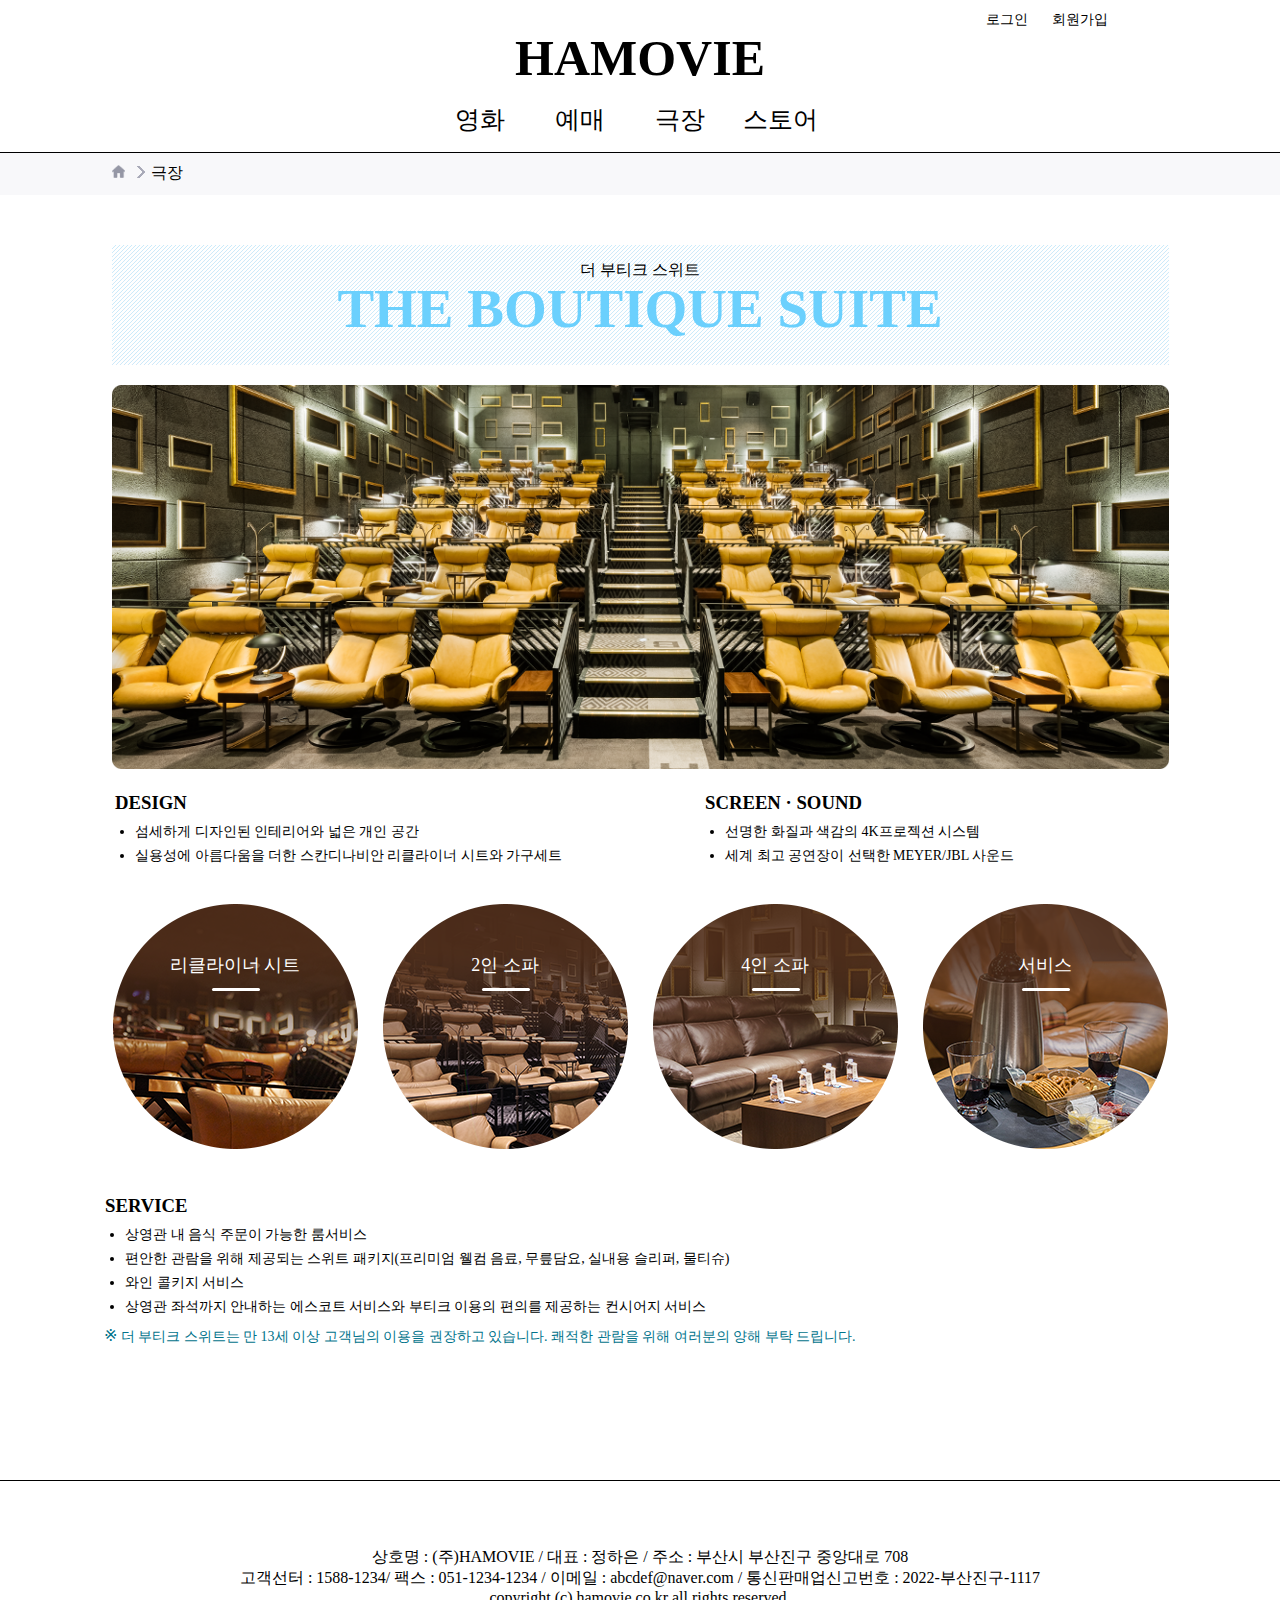
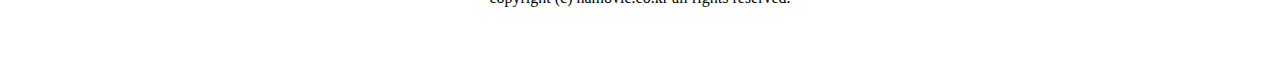
<file: theater.html>
<!DOCTYPE html>
<html lang="en">

<head>
    <meta charset="UTF-8">
    <meta http-equiv="X-UA-Compatible" content="IE=edge">
    <meta name="viewport" content="width=device-width, initial-scale=1.0">
    <title>HAMOVIE:극장</title>
    <link rel="stylesheet" href="/style/theater.css">
</head>

<body>
    <div class="header">
        <div class="before">
            <a href="login.html" title="로그인">로그인</a>
            <a href="sign_up.html" title="회원가입">회원가입</a>
        </div>




        <div class="name">
            <a href="index.html" class="h1" title="HAMOVIE">HAMOVIE</a>
        </div>


        <div class="navbar">
            <ul>
                <li><a href="allmovie.html" title="전체 영화 페이지로 이동">영화</a></li>
                <li><a href="book.html" title="예매 페이지로 이동">예매</a></li>
                <li><a href="theater.html" title="극장 페이지로 이동">극장</a></li>
                <li><a href="store.html"title="스토어 페이지로 이동">스토어</a></li>
            </ul>
        </div>
        <div>


            <div class="page_util">
                <div class="inner_wrap">
                    <div class="location">
                        <a href="index.html" title="홈 화면으로 이동"><img src="/image/home.png" class="home_icon"></a><span
                            class="util_arrows"></span>
                        <a href="theater.html" class="pull_page" title="극장 페이지로 이동">극장</a>
                    </div>
                </div>
            </div>




            <div class="inner_wrap">
                <div class="theater_title">
                    <p>더 부티크 스위트</p>
                    <p class="header_title">THE BOUTIQUE SUITE</p>
                </div>
                <div class="theater_image"><img src="/image/theater.png" class="theater_seat" alt="극장 좌석 사진"></div>

                <div class="contents_wrap">
                    <div class="main_contents1">
                        <h3>DESIGN</h3>
                        <ul>
                            <li>섬세하게 디자인된 인테리어와 넓은 개인 공간</li>
                            <li>실용성에 아름다움을 더한 스칸디나비안 리클라이너 시트와 가구세트</li>
                        </ul>
                    </div>
                    <div class="main_contents2">
                        <h3>SCREEN · SOUND</h3>
                        <ul>
                            <li>선명한 화질과 색감의 4K프로젝션 시스템</li>
                            <li>세계 최고 공연장이 선택한 MEYER/JBL 사운드</li>
                        </ul>
                    </div>
                </div>
                <div class="main_contents3">
                    <div class="col">
                        <img src="/image/theater_contents_image1.png" alt="리클라이너 시트">
                        <p class="text">리클라이너 시트</p>
                    </div>
                    <div class="col">
                        <img src="/image/theater_contents_image2.png" alt="2인 소파">
                        <p class="text">2인 소파</p>
                    </div>
                    <div class="col">
                        <img src="/image/theater_contents_image3.png" alt="4인 소파">
                        <p class="text">4인 소파</p>
                    </div>
                    <div class="col">
                        <img src="/image/theater_contents_image4.png" alt="서비스">
                        <p class="text">서비스</p>
                    </div>
                </div>
                <div class="contents_wrap4">
                    <div class="main_contents4">
                        <h3>SERVICE</h3>
                        <ul>
                            <li>상영관 내 음식 주문이 가능한 룸서비스</li>
                            <li>편안한 관람을 위해 제공되는 스위트 패키지(프리미엄 웰컴 음료, 무릎담요, 실내용 슬리퍼, 물티슈)</li>
                            <li>와인 콜키지 서비스</li>
                            <li>상영관 좌석까지 안내하는 에스코트 서비스와 부티크 이용의 편의를 제공하는 컨시어지 서비스</li>
                        </ul>
                        <p class="contents4_text"><span class="symbol" >※</span> 더 부티크 스위트는 만 13세 이상 고객님의 이용을 권장하고 있습니다. 쾌적한 관람을 위해 여러분의 양해 부탁 드립니다.</p>
                    </div>
                </div>
            </div>


            <footer>
                <div class="footer_wrap">
                    <p>상호명 : (주)HAMOVIE / 대표 : 정하은 / 주소 : 부산시 부산진구 중앙대로 708<br>
                        고객선터 : 1588-1234/ 팩스 : 051-1234-1234 / 이메일 : abcdef@naver.com / 통신판매업신고번호 : 2022-부산진구-1117<br>
                        <span>copyright (c) hamovie.co.kr all rights reserved.</span>
                    </p>
                </div>
            </footer>

</body>

</html>
</file>
<file: style/index.css>
body {
            margin: 0;
        }

        .header {
            text-align: center;
        }

        .before {
            text-align: right;
            margin-left: 162px;
            margin-right: 162px;
            padding-top: 10px;
        }

        .before>a {
            font-size: 0.9rem;
            color: black;
            padding: 10px;
            text-decoration: none;

        }

        .name>.h1 {
            color: black;
            text-decoration: none;
            font-size: 50px;
            display: inline-block;
            width: 500px;
            font-weight: bold;
        }


        .navbar {
            display: inline-block;
            width: 500px;
        }

        .navbar li {
            width: 100px;

        }

        .navbar>ul {
            list-style: none;
            display: flex;
        }

        .navbar a {
            color: black;
            text-decoration: none;
            font-size: 25px;
        }


        .movie_title {
            color: white;
            font-size: 40px;

        }

        .movieSelection_txt {
            font-size: 20px;
            color: white;

        }

        .poster1 {
            display: inline-block;
            background-color: #EBEBEB;
            width: 245px;
            height: 352px;
        }

        .bookbutton1 {
            display: inline-block;
            width: 152px;
            height: 38px;
            background-color: #6ECDF9;
            border-radius: 4px;
            font-size: 12px;
            border: none;
        }

        .like_icon {
            width: 12.7px;
            height: 12.7px;
        }

        .like1 {
            display: inline-block;
            width: 90px;
            height: 38px;
            border: 1px solid #EBEBEB;
            background-color: white;
            border-radius: 4px;
            font-size: 17px;
        }

        .poster_wrap {
            margin-top: 25px;
            display: flex;
            justify-content: center;
        }

        .poster_button_wrap1 {
            width: 300px;
        }

        .footer_wrap {
            border-top: 1px solid black;
            margin-top: -100px;
            padding: 50px;

        }

        footer {
            height: 80px;
            position: relative;
            transform: translateY(-100%);
            width: 100%;
            margin-top: 300px;
        }

        .movievideo {
            margin-top: 1px;
            display: inline-block;
            background: url(/main_page_movie_image/main_image.png);
            width: 980px;
            height: 500px;
            background-repeat: no-repeat;

        }

        .videobackground {
            height: 500px;
            background-color: black;

        }

        .text {
            margin-top: 200px;
            margin-left: 20px;
            text-align: left;
        }

        .movieSelection_txt {
            font-weight: bold;
            text-shadow: 2px 2px 4px rgb(0 0 0 / 72%);
        }

        .movie_title {
            display: block;
            margin-bottom: 10px;
            text-shadow: 2px 2px 4px rgb(0 0 0 / 72%);
        }

        .lookButton {
            position: absolute;
            top: 495px;
            background-color: white;
            width: 100px;
            border-radius: 30px;
            font-size: 16px;
            text-align: center;
            text-decoration: none;
            color: black;
            padding: 6px 0 6px 12px;
            border: 1px solid black;
        }

        .arrows {
            width: 13x;
            height: 13px;
        }



        .poster_button {
            position: absolute;
            border-radius: 30px;
            padding: 6px 0 6px 12px;
            width: 100px;
            font-size: 16px;
            text-align: center;
            text-decoration: none;
            color: black;
            border: 1px solid #BEBEBE;

        }

        .poster_button_wrap {
            display: inline-block;
            margin-right: 62px;
            text-align: right;
            margin-top: 50px;
        }

        .poster_title {
            font-size: 20px;
            margin-top: 4px;
            margin-left: 70px;
            font-weight: bold;
        }

        .poster_title_wrap {
            display: inline-block;
            width: 980px;
            text-align: center;
            margin-bottom: -100px;
        }
</file>
<file: style/allmovie.css>
body {
            margin: 0;
        }

        .header {
            text-align: center;
        }

        .before {
            text-align: right;
            margin-left: 162px;
            margin-right: 162px;
            padding-top: 10px;
        }

        .before>a {
            font-size: 0.9rem;
            color: black;
            padding: 10px;
            text-decoration: none;

        }

        .name>.h1 {
            color: black;
            text-decoration: none;
            font-size: 50px;
            display: inline-block;
            width: 500px;
            font-weight: bold;
        }


        .navbar {
            display: inline-block;
            width: 500px;
        }

        .navbar li {
            width: 100px;

        }

        .navbar>ul {
            list-style: none;
            display: flex;
        }

        .navbar a {
            color: black;
            text-decoration: none;
            font-size: 25px;
        }


        .movie_title {
            color: white;
            font-size: 40px;

        }

        .movieSelection_txt {
            font-size: 20px;
            color: white;

        }

        .poster1 {
            display: inline-block;
            background-color: #EBEBEB;
            width: 230px;
            height: 330px;
        }

        .bookbutton1 {
            display: inline-block;
            width: 150px;
            height: 38px;
            background-color: #6ECDF9;
            border-radius: 4px;
            font-size: 12px;
            border: none;
        }

        .like_icon {
            width: 13px;
            height: 13x;
        }

        .like1 {
            display: inline-block;
            width: 75px;
            height: 38px;
            border: 1px solid #EBEBEB;
            background-color: white;
            border-radius: 4px;
            font-size: 17px;
        }

        .poster_wrap {
            margin-top: 30px;
            display: flex;
            justify-content: center;
        }

        .poster_button_wrap1 {
            width: 300px;
        }

        .footer_wrap {
            border-top: 1px solid black;
            margin-top: -100px;
            padding: 50px;

        }

        footer {
            height: 80px;
            position: relative;
            transform: translateY(-100%);
            width: 100%;
            margin-top: 300px;
        }


        .text {
            margin-top: 200px;
            margin-left: 20px;
            text-align: left;
        }

        .movieSelection_txt {
            font-weight: bold;
        }

        .movie_title {
            display: block;
            margin-bottom: 10px;
            text-shadow: 2px 2px 4px rgb(0 0 0 / 72%);
        }

        .lookButton {
            position: absolute;
            top: 495px;
            background-color: #D2D1D0;
            width: 100px;
            border-radius: 30px;
            font-size: 16px;
            text-align: center;
            text-decoration: none;
            color: black;
            padding: 6px 0 6px 12px;
        }

        .arrows {
            width: 13x;
            height: 13px;
        }



        .poster_button {
            position: absolute;
            border-radius: 30px;
            padding: 6px 0 6px 12px;
            width: 100px;
            font-size: 16px;
            text-align: center;
            text-decoration: none;
            color: black;
            border: 1px solid #BEBEBE;
        }

        .poster_button_wrap {
            display: inline-block;
            margin-right: 62px;
            text-align: right;
            margin-top: 50px;
        }

        .poster_title {
            font-size: 20px;
            margin-top: 4px;
            margin-left: 70px;
            font-weight: bold;
        }

        .poster_title_wrap {
            display: inline-block;
            width: 980px;
            text-align: center;
            margin-bottom: -100px;
        }

        .home_icon {
            margin-left: 12px;
            width: 13px;
            height: 100%;
            color: #AAAAAA;
        }

        .location {
            display: inline-block;
            width: 1145px;
            text-align: left;
            padding: 10px;
        }

        .page_util {
            border-top: 1px solid black;
            background-color: #F8F8FA;
            height: 42px;
        }

        .util_arrows {
            display: inline-block;
            width: 12px;
            height: 12px;
            background: url('/image/arrows_right.png') no-repeat;
            color: black;
            margin-left: 10px;
            color: #AAAAAA;
        }

        .pull_page {
            text-decoration: none;
            color: black;
        }

        .inner_wrap {
            display: inline-block;
            width: 1100px;
        }

        .full_poster_title {
            text-align: left;
            margin-left: 22px;
            margin-top: 40px;
        }

        .poster_name span {
            font-size: 19px;
            letter-spacing: -1.5px;
        }
        .poster_name {
            text-align: left;
            margin-left: 22px;
            margin-top: 10px;
            margin-bottom: -10px;
        }
        .poster_name span{
            margin-left: 10px;
        }
        .age_icon{
            margin-right: -5px;
            margin-bottom: -4px;
        }
        .movie_poster1 p{
            font-size: 15.3px;
            text-align: left;
            margin-left: 21px;
            margin-bottom: 10px;
        }
        .day{
            margin-left: 10px;
            
        }
        .line{
            margin-left: 1.3px;
            margin-right: -15px;
            height: 11px;
        }
</file>
<file: style/book.css>
body {
            margin: 0;
        }

        .header {
            text-align: center;
        }

        .before {
            text-align: right;
            margin-left: 162px;
            margin-right: 162px;
            padding-top: 10px;
        }

        .before>a {
            font-size: 0.9rem;
            color: black;
            padding: 10px;
            text-decoration: none;

        }

        .name>.h1 {
            color: black;
            text-decoration: none;
            font-size: 50px;
            display: inline-block;
            width: 500px;
            font-weight: bold;
        }


        .navbar {
            display: inline-block;
            width: 500px;
        }

        .navbar li {
            width: 100px;

        }

        .navbar>ul {
            list-style: none;
            display: flex;
        }

        .navbar a {
            color: black;
            text-decoration: none;
            font-size: 25px;
        }


        .footer_wrap {
            border-top: 1px solid black;
            margin-top: -100px;
            padding: 50px;

        }

        footer {
            height: 80px;
            position: relative;
            transform: translateY(-100%);
            width: 100%;
            margin-top: 300px;
        }


        .home_icon {
            margin-left: 12px;
            width: 13px;
            height: 100%;
            color: #AAAAAA;
        }

        .location {
            display: inline-block;
            width: 1145px;
            text-align: left;
            padding: 10px;
        }

        .page_util {
            border-top: 1px solid black;
            background-color: #F8F8FA;
            height: 42px;
        }

        .util_arrows {
            display: inline-block;
            width: 12px;
            height: 12px;
            background: url('/image/arrows_right.png') no-repeat;
            color: black;
            margin-left: 10px;
            color: #AAAAAA;
        }

        .pull_page {
            text-decoration: none;
            color: black;
        }

        .inner_wrap {
            position: relative;
            display: inline-block;
            width: 1100px;
        }

        .book_wrap {
            position: relative;
            display: inline-block;
            width: 1100px;
            margin-left: 21px;

        }

        .book_title {
            position: relative;
            text-align: left;
            border-top: 1px solid black;
            margin-top: 30px;
            padding-top: 10px;
        }

        .book_title>h5 {
            display: inline;

        }

        .book_title>button {
            position: absolute;
            background-color: white;
            right: 0;
            border: 1px solid black;
        }

        .book_title>button img {
            height: 11px;
        }

        .book_title>button a {
            text-decoration: none;
            color: black;
        }

        .book_main_header {
            display: inline-block;
            height: 60px;
            width: 100%;
            background-color: #F2F4F5;
            margin-top: 15px;
            border: 1px solid #D1D1D1;
            margin-bottom: -4px;
        }

        .count {
            margin-left: 10px;
            line-height: 3.7;
            float: left;
            display: flex;
        }

        .count>.number {
            display: inline-block;
            z-index: 1;
        }

        .count>.number>.now {
            width: 42px;
            border: 1px solid #CCCCCC;
            height: 32px;
            font-size: 1.2em;
            background-color: white;
        }

        .count>.plus>.plus_button {
            margin-left: -3px;
            width: 32px;
            height: 32px;
            border: 1px solid #CCCCCC;
            font-size: 1.2em;
            border-radius: 0 5px 5px 0;
            background-color: white;
        }

        .count>.minus>.minus_button {
            margin-right: -3px;
            width: 32px;
            height: 32px;
            border: 1px solid #CCCCCC;
            font-size: 1.2em;
            border-radius: 5px 0 0 5px;
            background-color: white;
        }

        .cell>p {
            margin-top: 18.5px;
            margin-left: 20px;
            float: left;
            display: inline-block;
            width: 34px;
            font-size: 16px;
        }
        .cell1 >p {
            margin-top: 18.5px;
            margin-left: 40px;
            float: left;
            display: inline-block;
            width: 50px;
            font-size: 16px;
        }

 
        .cell2 >p {
            margin-top: 18.5px;
            margin-left: 40px;
            float: left;
            display: inline-block;
            width: 34px;
            font-size: 16px;
        }
        .seat_choice{
            display: inline-block;
            width: 100%;
            height: 510px;
            border: 1px solid #D1D1D1;
        }
        .screen_img{
            margin-top: 30px;
            margin-bottom: 30px;
        }
        .seat{
            margin-left: -7px;
            border: 1px solid #02BFD3;
            background-color: #7F7F7F;
            color: white;
            width: 23px;
            height: 23px;
        }
        .btn-seat-row{
            margin-right: 40px;
            border: 1px solid #BEBEBE;
            background-color: white;
            width: 23px;
            height: 23px;
        }
        .seat4{
            margin-right: 30px;
        }
        .row{
            margin-right: 80px;
        }
        .top_exit{
            margin-left: 205px;
            color: #CECECE;
        }
        .bottom_exit{
            transform:rotate(270deg);
            margin-right: 157px;
            width: 18px;
            margin-top:3px;
        }
</file>
<file: style/login.css>
body {
            margin: 0;
            background-color: #F7F7F7;
        }

        .header {
            text-align: center;
            border-bottom: 1px solid black;
        }

        .name>.h1 {
            color: black;
            text-decoration: none;
            font-size: 50px;
            display: inline-block;
            width: 500px;
            font-weight: bold;
            padding: 20px;
            margin-top: -8px;
        }

        .login_form_wrap {
            display: flex;
            justify-content: center;
            margin-top: 30px;
        }

        .login_form {
            background-color: white;
            display: inline-block;
            width: 524px;
            height: 500px;
            border-radius: 20px;
            box-shadow: 0 8px 20px 0 rgb(0 0 0 / 15%);
            text-align: center;
        }

        .loginHead {
            font-size: 45px;
            color: #6ECDF9;
        }

        h4 {
            margin: 0;
            display: inline-block;
            width: 450px;
            text-align: left;
            margin-bottom: 10px;
        }

        .login_form {
            text-align: center;
        }


        #user_id {
            width: 408px;
            height: 50px;
            border-radius: 30px;
            padding: 0px 20px;
            border: 1px solid #D3D3D3;
        }

        #user_password {
            width: 408px;
            height: 50px;
            border-radius: 30px;
            padding: 0px 20px;
            border: 1px solid #D3D3D3;
        }

        .login_password {
            margin-top: 25px;
        }

        .login_id {
            margin-top: -20px;
        }

        .login_bottom{
            display: inline-block;
            width: 450px;
            text-align: left;
            margin-left: 15px;
            margin-top: 10px;
        }

        #keepLabel {
            font-weight: bold;
            font-size: 14px;

        }
        .idFind{
            text-decoration: none;
            font-size: 14px;
            color: black;
            padding: 10px;
            
        }
        .passwordFind{
            text-decoration: none;
            font-size: 14px;
            color: black;
            padding: 10px;
          
        }
        .idSignUp{
            text-decoration: none;
            font-size: 14px;
            color: black;
            padding: 10px;
        }
        #login_send{
            font-size: 20px; 
            color: white;
            font-weight: bold;
            width: 450px;
            border-radius: 30px;
            border: none;
            height: 50px;
            margin-top: 46px;
            background-color:#6BD0FD;
        }
        .find{
            display: inline-block;
            width: 524px;
            text-align: center;
            margin-top: 70px;
            
        }
</file>
<file: style/sign_up.css>
body {
            margin: 0;
            background-color: #F7F7F7;
        }

        .header {
            text-align: center;
            border-bottom: 1px solid black;
        }

        .name>.h1 {
            color: black;
            text-decoration: none;
            font-size: 50px;
            display: inline-block;
            width: 500px;
            font-weight: bold;
            padding: 20px;
            margin-top: -8px;
        }

        .signUp_form_wrap {
            display: flex;
            justify-content: center;
            margin-top: 30px;
        }

        .signUp_form {
            background-color: white;
            display: inline-block;
            width: 524px;
            height: 1035px;
            border-radius: 20px;
            box-shadow: 0 8px 20px 0 rgb(0 0 0 / 15%);
            text-align: center;
        }

        .signUpHead {
            font-size: 45px;
            color: #6ECDF9;
        }

        h4 {
            margin: 0;
            display: inline-block;
            width: 450px;
            text-align: left;
            margin-bottom: 10px;
        }

        .login_form {
            text-align: center;
        }


        #signUp_userid {
            width: 408px;
            height: 50px;
            border-radius: 30px;
            padding: 0px 20px;
            border: 1px solid #D3D3D3;
        }

        #signUp_userpassword {
            width: 408px;
            height: 50px;
            border-radius: 30px;
            padding: 0px 20px;
            border: 1px solid #D3D3D3;
        }

        #signUp_userpasswordcheck {
            width: 408px;
            height: 50px;
            border-radius: 30px;
            padding: 0px 20px;
            border: 1px solid #D3D3D3;
        }

        #sign_name {
            width: 408px;
            height: 50px;
            border-radius: 30px;
            padding: 0px 20px;
            border: 1px solid #D3D3D3;
        }

        #sing_email {
            width: 408px;
            height: 50px;
            border-radius: 30px;
            padding: 0px 20px;
            border: 1px solid #D3D3D3;
        }


        #userBirth_year {
            width: 103px;
            height: 50px;
            border-radius: 30px;
            padding: 0px 20px;
            border: 1px solid #D3D3D3;
        }

        #userBirth_month {
            width: 143px;
            height: 50px;
            border-radius: 30px;
            padding: 0px 15px;
            border: 1px solid #D3D3D3;
            color: #757575;
        }

        #userBirth_day {
            width: 103px;
            height: 50px;
            border-radius: 30px;
            padding: 0px 20px;
            border: 1px solid #D3D3D3;
        }

        #userGender {
            width: 450px;
            height: 50px;
            border-radius: 30px;
            padding: 0px 15px;
            border: 1px solid #D3D3D3;
            color: #757575;
        }

        .underLine {
            display: inline-block;
            border-bottom: 1px solid #E5E5E5;
            width: 450px;
        }

        .signUp {
            margin-top: 25px;
        }

        .signUp_id {
            margin-top: -20px;
            position: relative;
        }

        .signUp_bottom {
            display: inline-block;
            width: 450px;
            text-align: left;
            margin-left: 15px;
            margin-top: 15px;
        }

        #agreeLabel {
            font-weight: bold;
            font-size: 14px;
        }

        .passwordFind {
            text-decoration: none;
            font-size: 14px;
            color: black;
            padding: 10px;

        }

        .idSignUp {
            text-decoration: none;
            font-size: 14px;
            color: black;
            padding: 10px;
        }

        .signUp_send {
            font-size: 20px;
            color: white;
            font-weight: bold;
            width: 450px;
            border-radius: 30px;
            border: none;
            height: 50px;
            margin-top: 32px;
            background-color: #6BD0FD;
        }

        .SingUp_find {
            display: flex;
            justify-content: center;
            margin-top: 40px;
        }

        .question {
            color: #333333;
            font-size: 16px;
            padding: 1px;
        }

        .SignUpLogin {
            padding: 17px;
        }

        .SignUpLoginButton {
            background-color: white;
            border: 1px solid black;
            width: 86px;
            font-size: 15px;
        }

        .signUp_id button {
            position: absolute;
            left: 392px;
            top: 35px;
            width: 90px;
            height: 44px;
            border-radius: 40px;
            border: none;
            background-color: #6BD0FD;
            color: white;
            font-size: 17px;
            font-weight: bold;
        }
</file>
<file: style/store.css>
body {
            margin: 0;
        }

        .header {
            text-align: center;
        }

        .before {
            text-align: right;
            margin-left: 162px;
            margin-right: 162px;
            padding-top: 10px;
        }

        .before>a {
            font-size: 0.9rem;
            color: black;
            padding: 10px;
            text-decoration: none;

        }

        .name>.h1 {
            color: black;
            text-decoration: none;
            font-size: 50px;
            display: inline-block;
            width: 500px;
            font-weight: bold;
        }


        .navbar {
            display: inline-block;
            width: 500px;
        }

        .navbar li {
            width: 100px;

        }

        .navbar>ul {
            list-style: none;
            display: flex;
        }

        .navbar a {
            color: black;
            text-decoration: none;
            font-size: 25px;
        }


        .movie_title {
            color: white;
            font-size: 40px;

        }

        .movieSelection_txt {
            font-size: 20px;
            color: white;

        }

        .poster1 {
            display: inline-block;
            background-color: #EBEBEB;
            width: 310px;
            height: 250px;
           
        }




        .poster_wrap {
            margin-top: 30px;
            display: flex;
            justify-content: center;
        }

        .poster_button_wrap1 {
            width: 400px;
            margin-right: 10px;
        }

        .footer_wrap {
            border-top: 1px solid black;
            margin-top: -100px;
            padding: 50px;

        }

        footer {
            height: 80px;
            position: relative;
            transform: translateY(-100%);
            width: 100%;
            margin-top: 300px;
        }


        .text {
            margin-top: 200px;
            margin-left: 20px;
            text-align: left;
        }

        .movieSelection_txt {
            font-weight: bold;
        }

        .movie_title {
            display: block;
            margin-bottom: 10px;
            text-shadow: 2px 2px 4px rgb(0 0 0 / 72%);
        }

        .lookButton {
            position: absolute;
            top: 495px;
            background-color: #D2D1D0;
            width: 100px;
            border-radius: 30px;
            font-size: 16px;
            text-align: center;
            text-decoration: none;
            color: black;
            padding: 6px 0 6px 12px;
        }

        .arrows {
            width: 13x;
            height: 13px;
        }



        .poster_button {
            position: absolute;
            border-radius: 30px;
            padding: 6px 0 6px 12px;
            width: 100px;
            font-size: 16px;
            text-align: center;
            text-decoration: none;
            color: black;
            border: 1px solid #BEBEBE;
        }

        .poster_button_wrap {
            display: inline-block;
            margin-right: 62px;
            text-align: right;
            margin-top: 50px;
        }

        .poster_title {
            font-size: 20px;
            margin-top: 4px;
            margin-left: 70px;
            font-weight: bold;
        }

        .poster_title_wrap {
            display: inline-block;
            width: 980px;
            text-align: center;
            margin-bottom: -100px;
        }

        .home_icon {
            margin-left: 12px;
            width: 13px;
            height: 100%;
            color: #AAAAAA;
        }

        .location {
            display: inline-block;
            width: 1145px;
            text-align: left;
            padding: 10px;
        }

        .page_util {
            border-top: 1px solid black;
            background-color: #F8F8FA;
            height: 42px;
        }

        .util_arrows {
            display: inline-block;
            width: 12px;
            height: 12px;
            background: url('/image/arrows_right.png') no-repeat;
            color: black;
            margin-left: 10px;
            color: #AAAAAA;
        }
        .pull_page {
            text-decoration: none;
            color: black;
        }

        .inner_wrap {
            display: inline-block;
            width: 1100px;
        }

        .full_poster_title {
            text-align: left;
            margin-left: 22px;
            margin-top: 40px;
        }

        .poster_name span {
            font-size: 20px;
        }

        .poster_name {
            text-align: left;
            margin-left: 22px;
            margin-top: 10px;
            margin-bottom: -10px;
        }

        .poster_name span {
            margin-left: 10px;
        }

        .age_icon {
            margin-bottom: -2px;
        }


        .day {
            margin-left: 10px;

        }

        .line {
            margin-left: -4px;
            margin-right: -15px;
            height: 11px;
        }
        .full_name{
            font-size: 14px;
        }
        .price{
            font-weight: bold;
            font-size: 23px;
        }
        .movie_poster1 h3{
            margin-bottom: -8px;
        }
</file>
<file: style/theater.css>
body {
            margin: 0;
        }

        .header {
            text-align: center;
        }

        .before {
            text-align: right;
            margin-left: 162px;
            margin-right: 162px;
            padding-top: 10px;
        }

        .before>a {
            font-size: 0.9rem;
            color: black;
            padding: 10px;
            text-decoration: none;

        }

        .name>.h1 {
            color: black;
            text-decoration: none;
            font-size: 50px;
            display: inline-block;
            width: 500px;
            font-weight: bold;
        }


        .navbar {
            display: inline-block;
            width: 500px;
        }

        .navbar li {
            width: 100px;

        }

        .navbar>ul {
            list-style: none;
            display: flex;
        }

        .navbar a {
            color: black;
            text-decoration: none;
            font-size: 25px;
        }


        .footer_wrap {
            border-top: 1px solid black;
            margin-top: -100px;
            padding: 50px;

        }

        footer {
            height: 80px;
            position: relative;
            transform: translateY(-100%);
            width: 100%;
            margin-top: 300px;
        }


        .home_icon {
            margin-left: 12px;
            width: 13px;
            height: 100%;
            color: #AAAAAA;
        }

        .location {
            display: inline-block;
            width: 1145px;
            text-align: left;
            padding: 10px;
        }

        .page_util {
            border-top: 1px solid black;
            background-color: #F8F8FA;
            height: 42px;
        }

        .util_arrows {
            display: inline-block;
            width: 12px;
            height: 12px;
            background: url('/image/arrows_right.png') no-repeat;
            color: black;
            margin-left: 10px;
            color: #AAAAAA;
        }

        .pull_page {
            text-decoration: none;
            color: black;
        }

        .inner_wrap {
            display: inline-block;
            width: 1100px;
        }

        .theater_title>.header_title {
            margin-top: -20px;
            font-weight: bold;
            font-size: 55px;
            color: #6BD0FD;
        }

        /*배경 크기 나중에 집에서 한번 더 확인 해보기*/
        .theater_title {
            margin-top: 50px;
            text-align: center;
            display: inline-block;
            width: 1057px;
            height: 120px;
            background: url('/image/title_background.png');
        }

        .theater_title>p {
            margin-top: 15px;
        }

        .theater_image {
            margin-top: 20px;
        }

        .theater_image>.theater_seat {
            width: 1057px;

        }

        .main_contents1 {
            display: inline-block;
            width: 500px;
            text-align: left;
            margin-left: -550px;
        }

        .main_contents1>ul {
            margin-top: -10px;
            font-size: 14px;
            margin-left: -5px;
        }

        .main_contents1>h3 {
            margin-left: 15px;
        }

        .main_contents2>h3 {
            margin-left: 15px;
        }

        .main_contents2 {
            display: inline-block;
            width: 500px;
            text-align: left;
            margin-left: -10px;
        }

        .main_contents2>ul {
            margin-top: -10px;
            font-size: 14px;
            margin-left: -5px;
        }

        .contents_wrap {
            display: grid;
            grid-template-columns: repeat(2, 50px);
            width: 1057px;
            margin-left: 560px;
        }

        .main_contents3 {
            display: grid;
            grid-template-columns: repeat(4, 270px);
            margin-left: 10px;
            margin-top: 25px;
        }

        .text {
            position: relative;
            color: white;
            font-size: 18px;
            margin-top: -200px;
        }

        .text:after {
            content: '';
            display: block;
            position: absolute;
            left: 132px;
            top: 35px;
            width: 48px;
            height: 3px;
            margin: 0 0 0 -20px;
            background-color: white;
            border-radius: 30px;
        }

        .contents_wrap4{
            text-align: left;
            margin-top: 200px;
        }
        .main_contents4 > h3 {
            margin-left: 15px;
        }
        .main_contents4 > ul {
            margin-left: -5px;
            margin-top: -10px;
            font-size: 14px;
            margin-bottom: -10px;
            
        }
        .main_contents4 > ul>  li {
            margin: 6px 0px;
        }
        .main_contents1 > ul>  li {
            margin: 6px 0px;
        }
        .main_contents2 > ul>  li {
            margin: 6px 0px;
        }
        .contents4_text{
            display: inline-block;
            margin-left: 14px;
            font-size: 14px;    
            color: #01738B;        
        }
        .symbol{
            font-size: 16px;
            color: #01738B;   
        }
</file>
